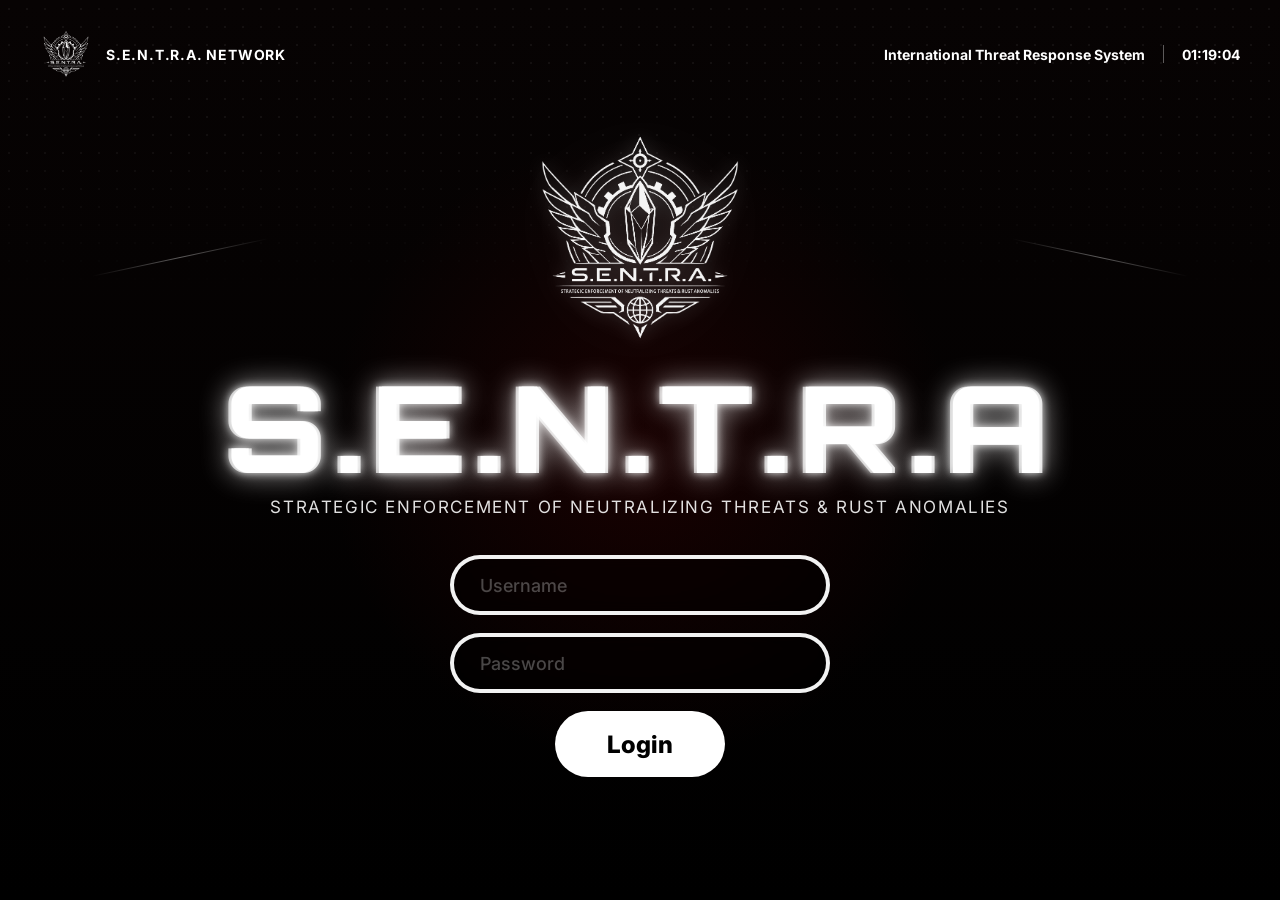
<file: index.htm>
<!DOCTYPE html>
<html lang="en">

<head>
  <meta charset="UTF-8" />
  <meta
    name="viewport"
    content="width=device-width, initial-scale=1.0"
  />

  <title>S.E.N.T.R.A</title>

  <!-- Fonts -->
  <link rel="preconnect" href="https://fonts.googleapis.com">
  <link
    href="https://fonts.googleapis.com/css2?family=Inter:wght@300;400;500;600;700;800&family=Orbitron:wght@400;500;700;800&display=swap"
    rel="stylesheet"
  >
  <link rel="preconnect" href="https://fonts.googleapis.com">
  <link rel="preconnect" href="https://fonts.gstatic.com" crossorigin>

  <link href="https://fonts.googleapis.com/css2?family=Orbitron:wght@400;700;800&display=swap" rel="stylesheet">

  <!-- CSS -->
  <link
    rel="stylesheet"
    href="style.css"
  />
</head>

<body>

  <!-- Background -->
  <div class="background"></div>

  <!-- Binary Layer -->
  <div
    class="binary-layer"
    id="binaryLayer"
  ></div>

  <!-- Top Navigation -->
  <header class="topbar">

    <div class="top-left">

      <img
        src="assets/main-logo.png"
        alt="Logo"
        class="top-logo"
      />

      <span class="network-text">
        S.E.N.T.R.A. NETWORK
      </span>

    </div>

    <div class="top-right">

      <span>
        International Threat Response System
      </span>

      <div class="divider"></div>

      <span id="utcClock">
        UTC 00:00:00
      </span>

    </div>

  </header>

  <!-- Main Content -->
  <main class="container">

    <div class="content">

      <!-- Side Decorations -->
      <div class="side-accent left"></div>
      <div class="side-accent right"></div>

      <!-- Center Logo -->
      <img
        src="assets/main-logo.png"
        alt="Main Logo"
        class="main-logo"
      />

      <!-- Title -->
     <h1 class="welcome-title">
        S.E.N.T.R.A
      </h1>

      <!-- Subtitle -->
      <p class="subtitle">
        STRATEGIC ENFORCEMENT OF NEUTRALIZING THREATS & RUST ANOMALIES
      </p>

      <!-- Login -->
      <section class="login-section">

         <div class="input-group">
  <input
    type="text"
    id="username"
    placeholder="Username"
  />

</div>

<div class="input-group">
  <input
    type="password"
    id="password"
    placeholder="Password"
  />

</div>

        <a
          href="#"
          class="login-button"
          id="loginBtn"
        >
          Login
        </a>

      </section>

    </div>

  </main>

  <!-- JS -->
  <script src="script.js"></script>

</body>

</html>
</file>
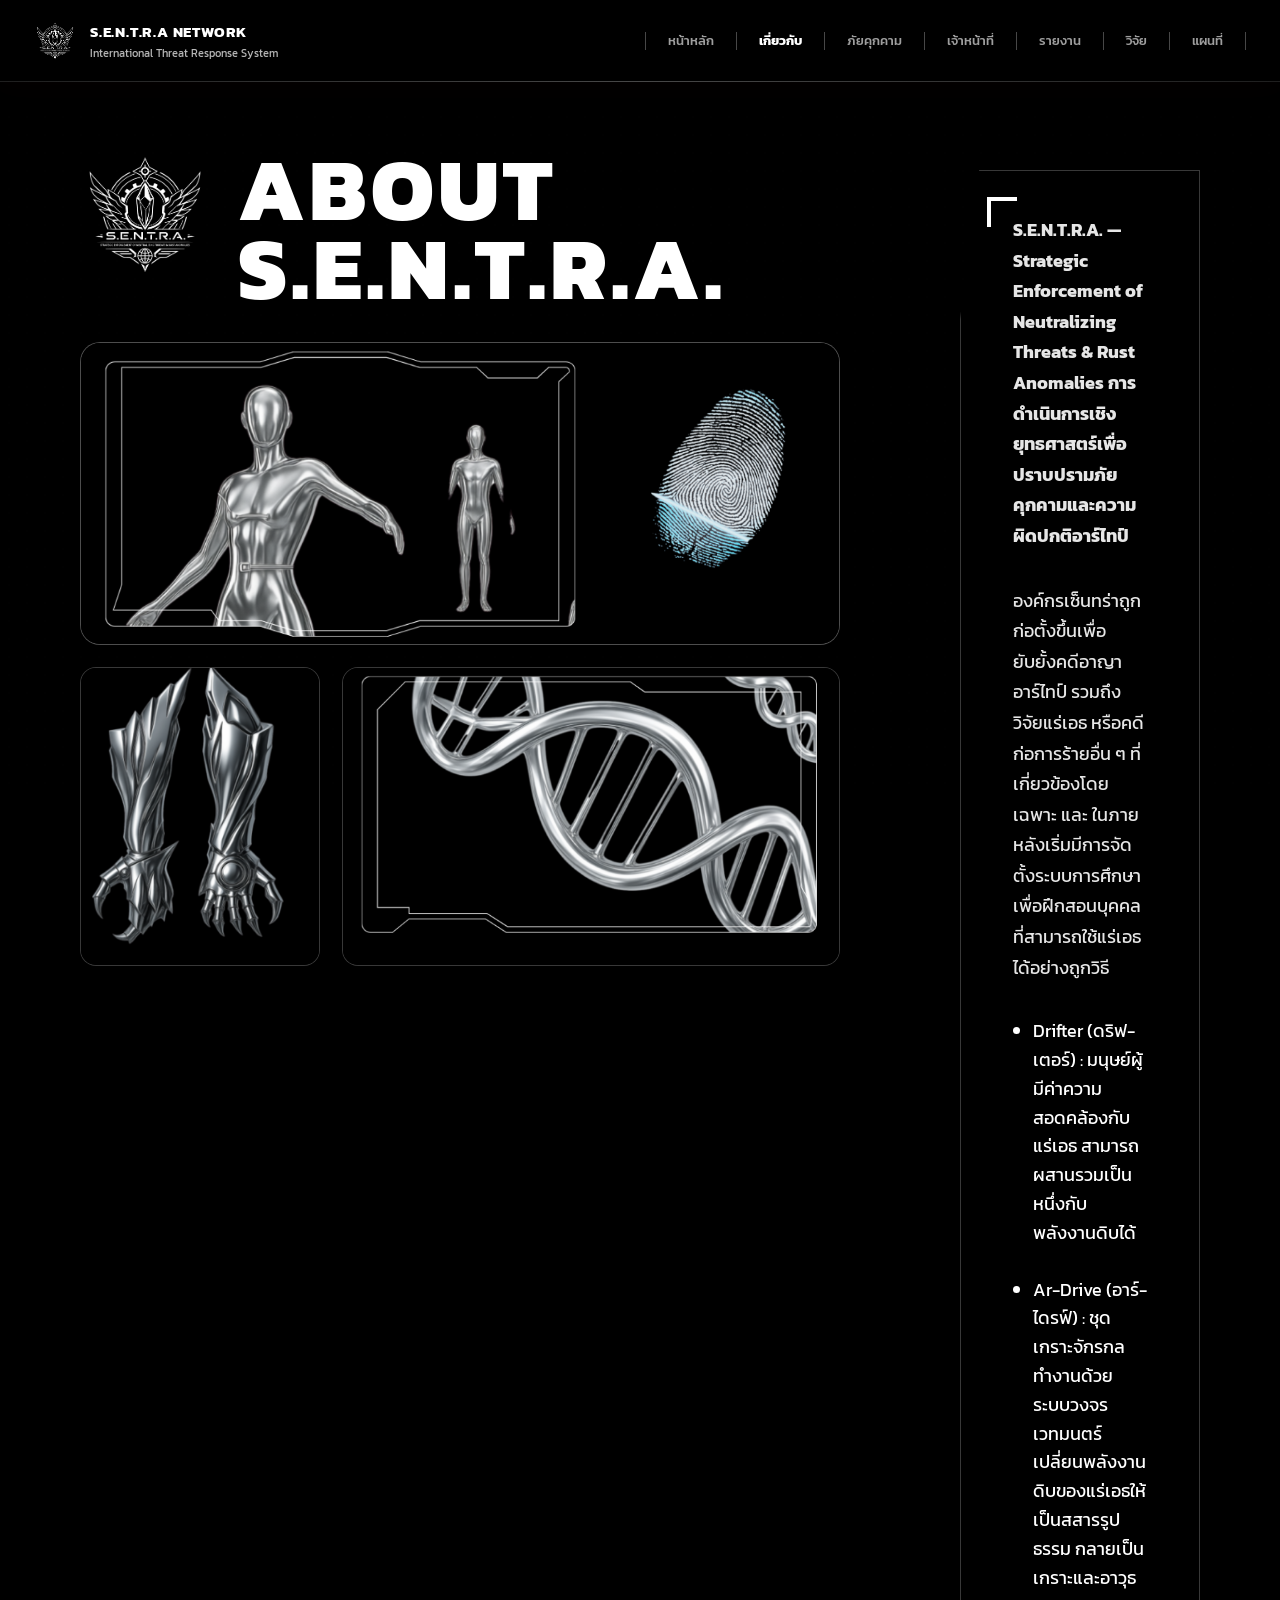
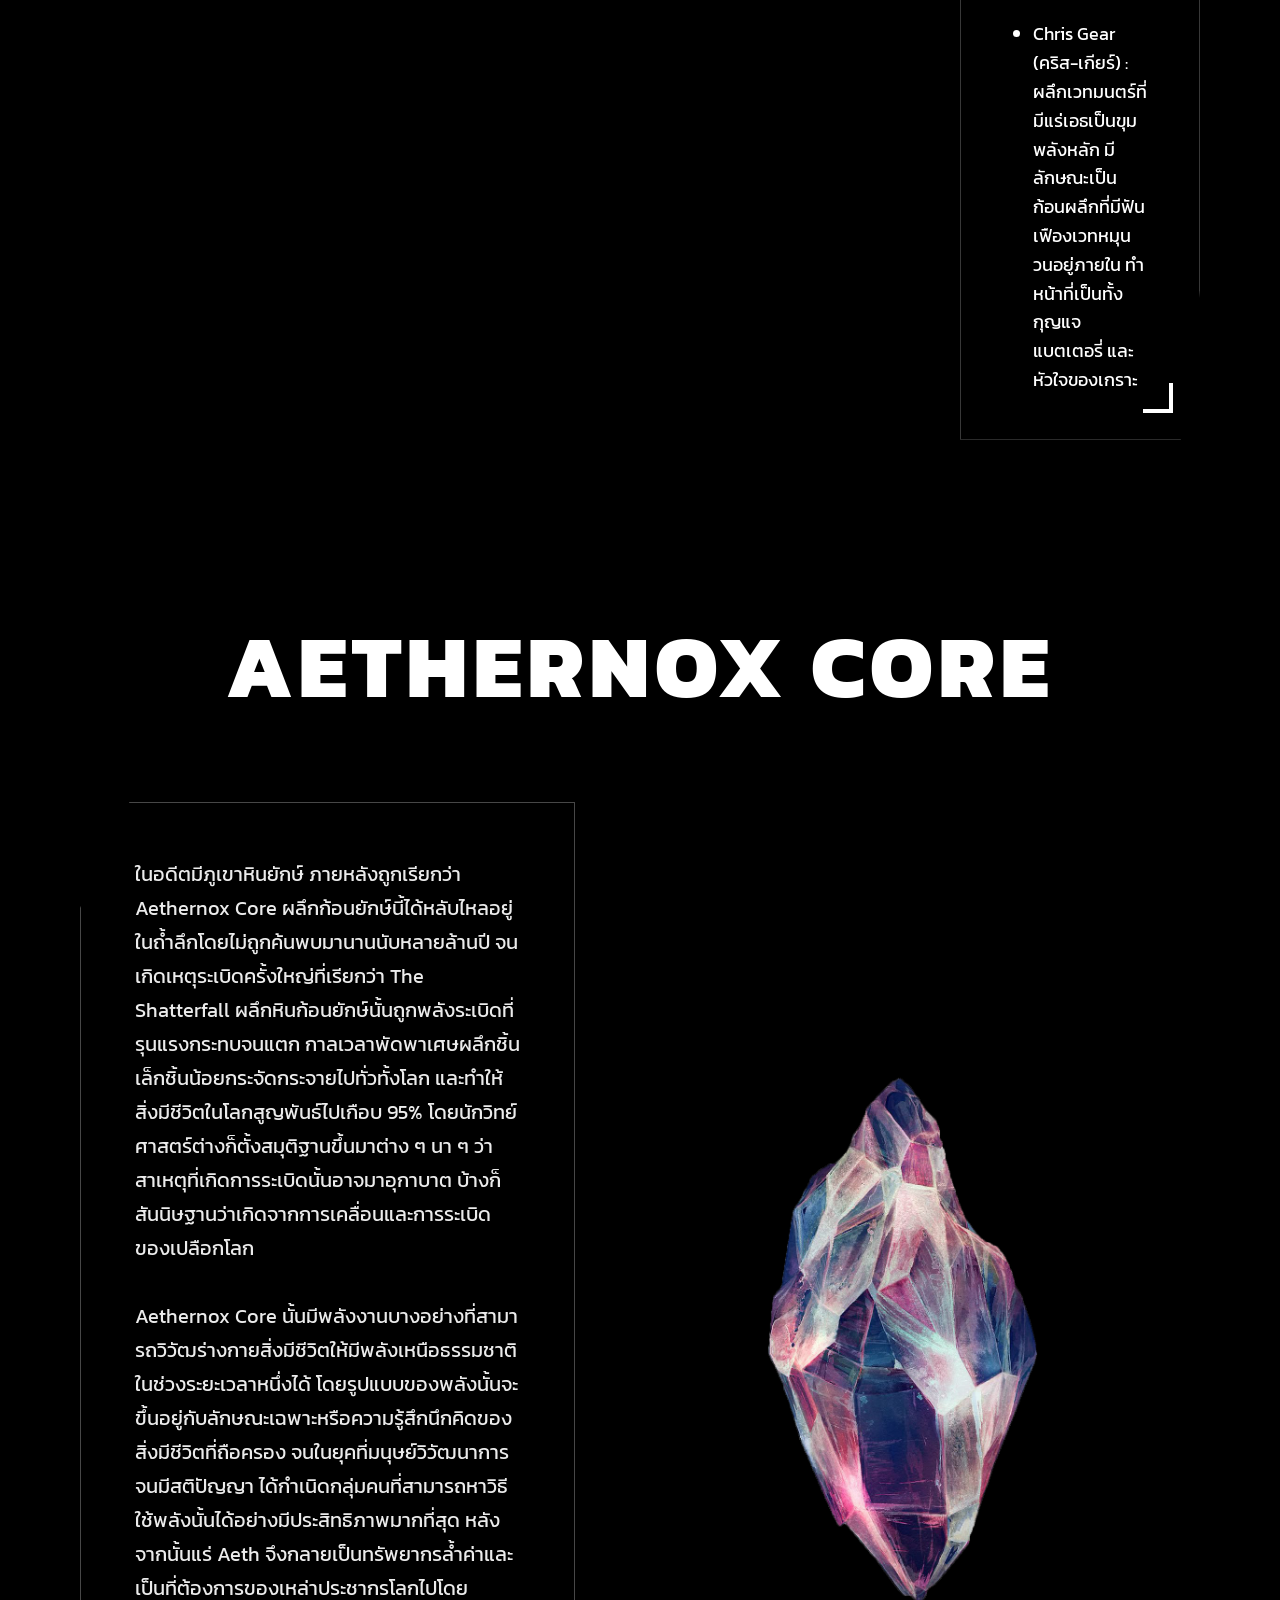
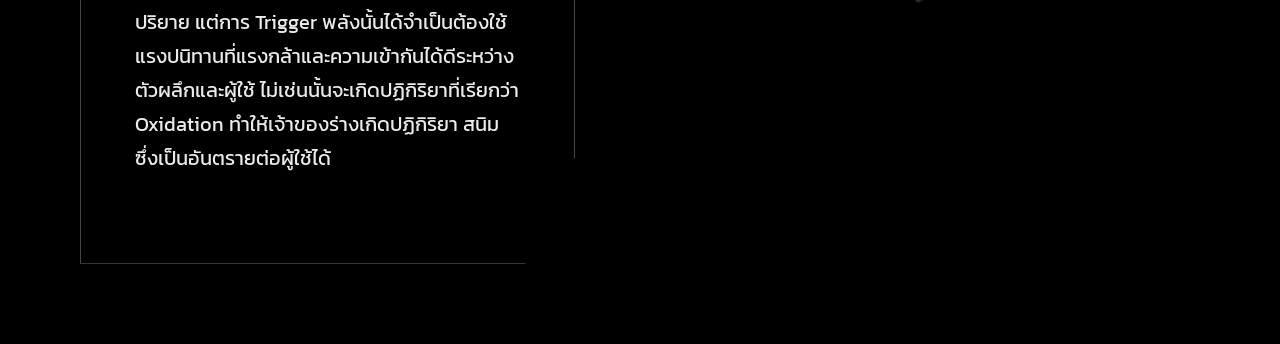
<file: pages/about.html>
<!DOCTYPE html>
<html lang="th">
<head>
  <meta charset="UTF-8" />
  <meta
    name="viewport"
    content="width=device-width, initial-scale=1.0"
  />

  <title>ABOUT S.E.N.T.R.A</title>

  <!-- FONT -->
  <link rel="preconnect" href="https://fonts.googleapis.com">
  <link rel="preconnect" href="https://fonts.gstatic.com" crossorigin>

  <link href="https://fonts.googleapis.com/css2?family=Orbitron:wght@400;500;700;800&family=Kanit:wght@100;200;300;400;500;600;700;800;900&display=swap" rel="stylesheet">



    <!-- CSS -->
  <link
    rel="stylesheet"
    href="css/about.css"
  />
</head>

<body>

  <!-- TOPBAR -->

  <header class="topbar">

    <div class="top-left">

      <img
        src="../assets/main-logo.png"
        alt=""
        class="top-logo"
      />

      <div class="top-info">

        <h1 class="network-title">
          S.E.N.T.R.A NETWORK
        </h1>

        <p class="network-subtitle">
          International Threat Response System
        </p>

      </div>

    </div>

    <nav class="top-nav">

      <div class="nav-group">

        <span class="nav-divider"></span>

        <a href="main.html" class="nav-link">
          หน้าหลัก
        </a>

        <span class="nav-divider"></span>

        <a href="about.html" class="nav-link active">
          เกี่ยวกับ
        </a>

        <span class="nav-divider"></span>

        <a href="threats.html" class="nav-link">
          ภัยคุกคาม
        </a>

        <span class="nav-divider"></span>

        <a href="#" class="nav-link">
          เจ้าหน้าที่
        </a>

        <span class="nav-divider"></span>

        <a href="#" class="nav-link">
          รายงาน
        </a>

        <span class="nav-divider"></span>

        <a href="research.html" class="nav-link">
          วิจัย
        </a>

        <span class="nav-divider"></span>

        <a href="map.html" class="nav-link">
          แผนที่
        </a>

        <span class="nav-divider"></span>

      </div>

    </nav>

  </header>

  <!-- MOBILE MENU BUTTON -->

<button
  class="mobile-menu-btn"
  id="mobileMenuBtn"
>
  ☰
</button>

<!-- MOBILE SIDEBAR -->

<div
  class="mobile-sidebar"
  id="mobileSidebar"
>

  <div class="mobile-sidebar-header">

    <img
      src="../assets/main-logo.png"
      class="mobile-sidebar-logo"
      alt=""
    />

    <div>

      <h2 class="mobile-sidebar-title">
        S.E.N.T.R.A
      </h2>

      <p class="mobile-sidebar-subtitle">
        NETWORK SYSTEM
      </p>

    </div>

  </div>

  <nav class="mobile-nav">

    <a href="main.html">หน้าหลัก</a>
    <a href="about.html">เกี่ยวกับ</a>
    <a href="threats.html">ภัยคุกคาม</a>
    <a href="#">เจ้าหน้าที่</a>
    <a href="#">รายงาน</a>
    <a href="research.html">วิจัย</a>
    <a href="map.html">แผนที่</a>
    <a href="../index.html">
        Logout
      </a>

  </nav>

</div>

<!-- OVERLAY -->

<div
  class="mobile-overlay"
  id="mobileOverlay"
></div>

  <!-- SECTION 1 -->

  <section>

    <div class="about-layout">

      <!-- LEFT -->

      <div class="about-left">

        <div class="hero-top">

          <img
            src="../assets/main-logo.png"
            class="hero-logo"
            alt=""
          />

          <h1 class="hero-title">
            ABOUT <br>
            S.E.N.T.R.A.
          </h1>

        </div>

        <!-- MAIN -->

        <div class="frame-box">

          <img
            src="../assets/5.png"
            class="frame-image"
            alt=""
          />

        </div>

       

        <!-- BOTTOM -->

        <div class="about-stack">

          <!-- ARMOR -->

          <div class="small-frame">

            <img
              src="../assets/3.png"
              alt=""
            />

          </div>

          <!-- DNA -->

          <div class="small-frame">

            <img
              src="../assets/4.png"
              alt=""
            />

          </div>

        </div>

      </div>

      <!-- RIGHT -->

      <div class="info-panel">

        <h2 class="info-text">
          S.E.N.T.R.A. — Strategic Enforcement of Neutralizing Threats & Rust Anomalies การดำเนินการเชิงยุทธศาสตร์เพื่อปราบปรามภัยคุกคามและความผิดปกติอาร์ไทป์
        </h2>

        <p class="info-text">
           องค์กร​เซ็นทร่าถูกก่อตั้งขึ้นเพื่อยับยั้งคดีอาญาอาร์ไทป์ รวมถึงวิจัยแร่เอธ หรือคดีก่อการร้ายอื่น ๆ ที่เกี่ยวข้องโดยเฉพาะ และ ในภายหลังเริ่มมีการจัดตั้งระบบการศึกษา​เพื่อฝึกสอนบุคคลที่สามารถใช้แร่เอธได้อย่างถูกวิธี


        </p>

        
        <ul class="info-list">

          <li>
            Drifter (ดริฟ-เตอร์) : มนุษย์ผู้มีค่าความสอดคล้องกับแร่เอธ สามารถผสานรวมเป็นหนึ่งกับพลังงานดิบได้
          </li>

          <li>
            Ar-Drive (อาร์-ไดรฟ์) : ชุดเกราะจักรกล ทำงานด้วยระบบวงจรเวทมนตร์ เปลี่ยนพลังงานดิบของแร่เอธให้เป็นสสารรูปธรรม กลายเป็นเกราะและอาวุธ
          </li>

          <li>
            Chris Gear (คริส-เกียร์) : ผลึกเวทมนตร์ที่มีแร่เอธเป็นขุมพลังหลัก มีลักษณะเป็นก้อนผลึกที่มีฟันเฟืองเวทหมุนวนอยู่ภายใน ทำหน้าที่เป็นทั้งกุญแจ​ แบตเตอรี่ และหัวใจของเกราะ
          </li>

        </ul>

      </div>

    </div>

  </section>

  <!-- SECTION 2 -->

  <section class="core-section">

    <h1 class="core-title">
      AETHERNOX CORE
    </h1>

    <div class="core-layout">

      <!-- LEFT -->

      <div class="core-panel">

        <p class="core-text">
          ในอดีตมีภูเขาหินยักษ์ ภายหลังถูกเรียกว่า Aethernox Core 
          ผลึกก้อนยักษ์นี้ได้หลับไหลอยู่ในถ้ำลึกโดยไม่ถูกค้นพบมานานนับหลายล้านปี 
          จนเกิดเหตุระเบิดครั้งใหญ่ที่เรียกว่า The Shatterfall ผลึกหินก้อนยักษ์นั้นถูกพลังระเบิดที่รุนแรงกระทบจนแตก 
          กาลเวลาพัดพาเศษผลึกชิ้นเล็กชิ้นน้อยกระจัดกระจายไปทั่วทั้งโลก และทำให้สิ่งมีชีวิตในโลกสูญพันธ์ไปเกือบ 95% 
          โดยนักวิทย์ศาสตร์ต่างก็ตั้งสมุติฐานขึ้นมาต่าง ๆ นา ๆ ว่าสาเหตุที่เกิดการระเบิดนั้นอาจมาอุกาบาต 
          บ้างก็สันนิษฐานว่าเกิดจากการเคลื่อนและการระเบิดของเปลือกโลก
        </p>

        <p class="core-text">
      Aethernox Core นั้นมีพลังงานบางอย่างที่สามารถวิวัฒร่างกายสิ่งมีชีวิตให้มีพลังเหนือธรรมชาติในช่วงระยะเวลาหนึ่งได้ โดยรูปแบบของพลังนั้นจะขึ้นอยู่กับลักษณะเฉพาะหรือความรู้สึกนึกคิดของสิ่งมีชีวิตที่ถือครอง จนในยุคที่มนุษย์​วิวัฒนาการจนมีสติปัญญา ได้กำเนิดกลุ่มคนที่สามารถหาวิธีใช้พลังนั้นได้อย่างมีประสิทธิภาพ​มากที่สุด หลังจากนั้นแร่ Aeth จึงกลายเป็นทรัพยากร​ล้ำค่าและเป็นที่ต้องการของเหล่าประชากรโลกไปโดยปริยาย​​ แต่การ Trigger พลังนั้นได้จำเป็นต้องใช้แรงปนิทานที่แรงกล้าและความเข้ากันได้ดีระหว่างตัวผลึกและผู้ใช้ ไม่เช่นนั้นจะเกิดปฏิกิริยาที่เรียกว่า Oxidation ทำให้เจ้าของร่างเกิดปฏิกิริยา สนิม ซึ่งเป็นอันตรายต่อผู้ใช้ได้
        </p>

       

      </div>

      <!-- RIGHT -->

      <div>

        <img
          src="../assets/6.png"
          class="core-image"
          alt=""
        />

      </div>

    </div>

  </section>
  
  <script src="../script.js"></script>
</body>
</html>
</file>
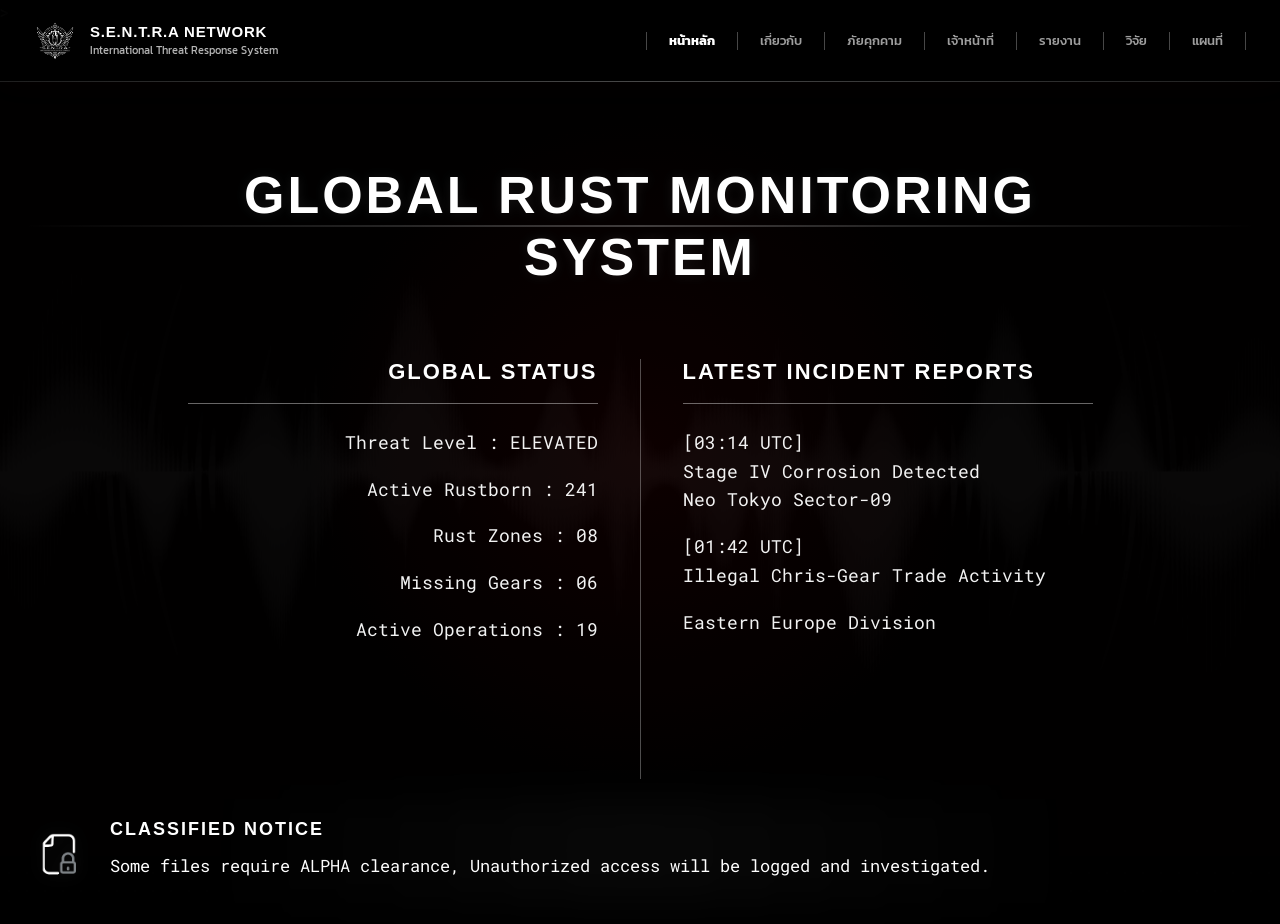
<file: pages/main.html>
<!-- pages/main.html -->

<!DOCTYPE html>
<html lang="en">

<head>

  <meta charset="UTF-8" />

  <meta
    name="viewport"
    content="width=device-width, initial-scale=1.0"
  />

  <title>S.E.N.T.R.A MAIN</title>

  <!-- FONT -->


<link rel="preconnect" href="https://fonts.googleapis.com">
<link rel="preconnect" href="https://fonts.gstatic.com" crossorigin>
<link href="https://fonts.googleapis.com/css2?family=Kanit:ital,wght@0,100;0,200;0,300;0,400;0,500;0,600;0,700;0,800;0,900;1,100;1,200;1,300;1,400;1,500;1,600;1,700;1,800;1,900&family=Roboto+Mono:ital,wght@0,100..700;1,100..700&display=swap" rel="stylesheet">
  >

   <!-- CSS -->   
     <link
    rel="stylesheet"
    href="css/main.css"
  />
</head>
<body>

  <!-- BG -->

  <div class="background"></div>

  <img
    src="../assets/wave.png"
    class="wave-bg"
    alt=""
  />

  <!-- TOPBAR -->

  <header class="topbar">

    <div class="top-left">

      <img
        src="../assets/main-logo.png"
        class="top-logo"
        alt=""
      />

      <div class="top-info">

        <h1 class="network-title">
          S.E.N.T.R.A NETWORK
        </h1>

        <p class="network-subtitle">
          International Threat Response System
        </p>

      </div>

    </div>

    <!-- NAV -->

    <nav class="top-nav">

      <div class="nav-group">

        <span class="nav-divider"></span>

        <a href="main.html" class="nav-link active">
          หน้าหลัก
        </a>

        <span class="nav-divider"></span>

        <a href="about.html" class="nav-link">
          เกี่ยวกับ
        </a>

        <span class="nav-divider"></span>

        <a href="threats.html" class="nav-link">
          ภัยคุกคาม
        </a>

        <span class="nav-divider"></span>

        <a href="#" class="nav-link">
          เจ้าหน้าที่
        </a>

        <span class="nav-divider"></span>

        <a href="#" class="nav-link">
          รายงาน
        </a>

        <span class="nav-divider"></span>

        <a href="research.html" class="nav-link">
          วิจัย
        </a>

        <span class="nav-divider"></span>

        <a href="map.html" class="nav-link">
          แผนที่
        </a>

        <span class="nav-divider"></span>

      </div>

    </nav>

  </header>

  <!-- MOBILE -->

  <button
    class="mobile-menu-btn"
    id="mobileMenuBtn"
  >
    ☰
  </button>

  <div
    class="mobile-sidebar"
    id="mobileSidebar"
  >

    <div class="mobile-sidebar-header">

      <img
        src="../assets/main-logo.png"
        class="mobile-sidebar-logo"
        alt=""
      />

      <div>

        <h2 class="mobile-sidebar-title">
          S.E.N.T.R.A
        </h2>

        <p class="mobile-sidebar-sub">
          NETWORK SYSTEM
        </p>

      </div>

    </div>

    <nav class="mobile-nav">

      <a href="main.html">หน้าหลัก</a>

      <a href="about.html">เกี่ยวกับ</a>

      <a href="threats.html">ภัยคุกคาม</a>

      <a href="#">เจ้าหน้าที่</a>

      <a href="#">รายงาน</a>

      <a href="research.html">วิจัย</a>

      <a href="map.html">แผนที่</a>

      <a href="../index.html">
        Logout
      </a>

    </nav>

  </div>

  <div
    class="mobile-overlay"
    id="mobileOverlay"
  ></div>

  <!-- MAIN -->

  <section class="main-section">

    <div class="main-content">

      <h1 class="hero-title">
        GLOBAL RUST MONITORING <br>
        SYSTEM
      </h1>

      <!-- DASHBOARD -->

      <div class="dashboard">

        <!-- LEFT -->
<div class="left-panel">
        <div>

          <h2 class="panel-title">
            GLOBAL STATUS
          </h2>

          <div class="panel-line"></div>

          <div class="panel-content">

            <p>
              Threat Level : ELEVATED
            </p>

            <p>
              Active Rustborn : 241
            </p>

            <p>
              Rust Zones : 08
            </p>

            <p>
              Missing Gears : 06
            </p>

            <p>
              Active Operations : 19
            </p>

          </div>
</div>
        </div>

        <!-- CENTER -->

        <div class="divider-line"></div>

        <!-- RIGHT -->
<div class="right-panel">
        <div>

          <h2 class="panel-title">
            LATEST INCIDENT REPORTS
          </h2>

          <div class="panel-line"></div>

          <div class="panel-content">

            <p>
              [03:14 UTC] <br>
              Stage IV Corrosion Detected <br>
              Neo Tokyo Sector-09
            </p>

            <p>
              [01:42 UTC] <br>
              Illegal Chris-Gear Trade Activity
            </p>

            <p>
              Eastern Europe Division
            </p>

          </div>

        </div>

      </div>
</div>
      <!-- NOTICE -->

      <div class="notice-box">

        <img
            src="../assets/lock-icon.png"
            class="notice-icon"
            alt=""
          />

        <div>

          <h2 class="notice-title">
            CLASSIFIED NOTICE
          </h2>

          <p class="notice-text">

            Some files require ALPHA clearance,
            Unauthorized access will be logged
            and investigated.

          </p>

        </div>

      </div>

    </div>

  </section>

  
<script src="../script.js"></script>

</body>
</html>
</file>
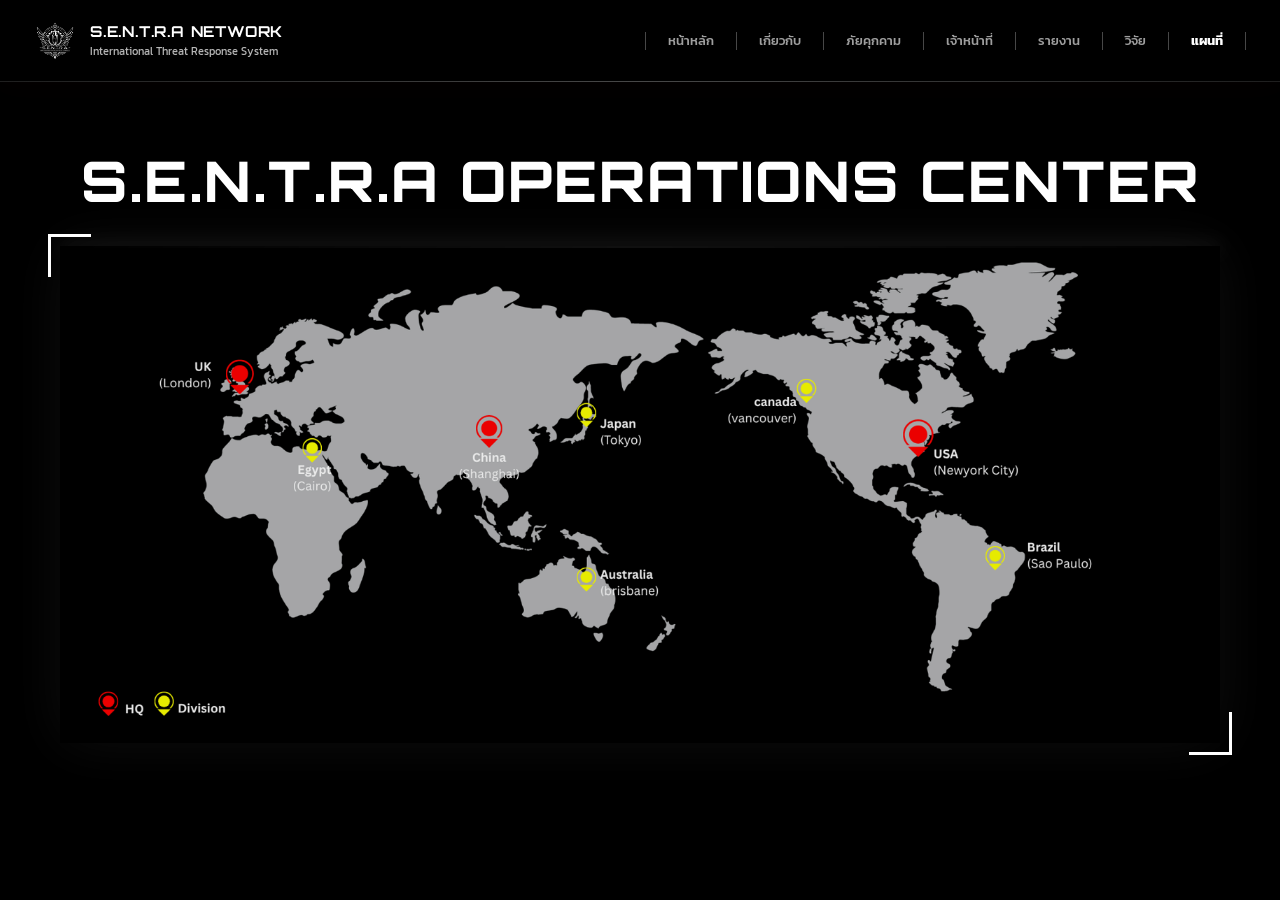
<file: pages/map.html>
<!DOCTYPE html>
<html lang="th">
<head>
  <meta charset="UTF-8" />

  <meta
    name="viewport"
    content="width=device-width, initial-scale=1.0"
  />

  <title>S.E.N.T.R.A MAP</title>

  <!-- FONT -->
  <link rel="preconnect" href="https://fonts.googleapis.com">
  <link rel="preconnect" href="https://fonts.gstatic.com" crossorigin>

  <link href="https://fonts.googleapis.com/css2?family=Orbitron:wght@400;500;700;800&family=Kanit:wght@300;400;500;600;700;800&display=swap" rel="stylesheet">

    <!-- CSS -->
  <link
    rel="stylesheet"
    href="css/map.css"
  />
</head>

<body>

  <!-- TOPBAR -->

  <header class="topbar">

    <div class="top-left">

      <img
        src="../assets/main-logo.png"
        alt=""
        class="top-logo"
      />

      <div class="top-info">

        <h1 class="network-title">
          S.E.N.T.R.A NETWORK
        </h1>

        <p class="network-subtitle">
          International Threat Response System
        </p>

      </div>

    </div>

    <nav class="top-nav">

      <div class="nav-group">

        <span class="nav-divider"></span>

        <a href="main.html" class="nav-link">
          หน้าหลัก
        </a>

        <span class="nav-divider"></span>

        <a href="about.html" class="nav-link">
          เกี่ยวกับ
        </a>

        <span class="nav-divider"></span>

        <a href="threats.html" class="nav-link">
          ภัยคุกคาม
        </a>

        <span class="nav-divider"></span>

        <a href="#" class="nav-link">
          เจ้าหน้าที่
        </a>

        <span class="nav-divider"></span>

        <a href="#" class="nav-link">
          รายงาน
        </a>

        <span class="nav-divider"></span>

        <a href="research.html" class="nav-link">
          วิจัย
        </a>

        <span class="nav-divider"></span>

        <a href="map.html" class="nav-link active">
          แผนที่
        </a>

        <span class="nav-divider"></span>

      </div>

    </nav>

  </header>

  <!-- MOBILE MENU BUTTON -->

<button
  class="mobile-menu-btn"
  id="mobileMenuBtn"
>
  ☰
</button>

<!-- MOBILE SIDEBAR -->

<div
  class="mobile-sidebar"
  id="mobileSidebar"
>

  <div class="mobile-sidebar-header">

    <img
      src="../assets/main-logo.png"
      class="mobile-sidebar-logo"
      alt=""
    />

    <div>

      <h2 class="mobile-sidebar-title">
        S.E.N.T.R.A
      </h2>

      <p class="mobile-sidebar-subtitle">
        NETWORK SYSTEM
      </p>

    </div>

  </div>

  <nav class="mobile-nav">

    <a href="main.html">หน้าหลัก</a>
    <a href="about.html">เกี่ยวกับ</a>
    <a href="threats.html">ภัยคุกคาม</a>
    <a href="#">เจ้าหน้าที่</a>
    <a href="#">รายงาน</a>
    <a href="research.html">วิจัย</a>
    <a href="map.html">แผนที่</a>
    <a href="../index.html">
        Logout
      </a>

  </nav>

</div>

<!-- OVERLAY -->

<div
  class="mobile-overlay"
  id="mobileOverlay"
></div>

  <!-- MAIN -->

  <section class="map-section">

    <!-- TITLE -->

    <h1 class="map-title">
      S.E.N.T.R.A OPERATIONS CENTER
    </h1>

    <!-- MAP -->

    <div class="map-wrap">

      <div class="scan-line"></div>

      <img
        src="../assets/map.png"
        alt=""
        class="world-map"
      />

    </div>

  </section>
  <script src="../script.js"></script>

</body>
</html>
</file>
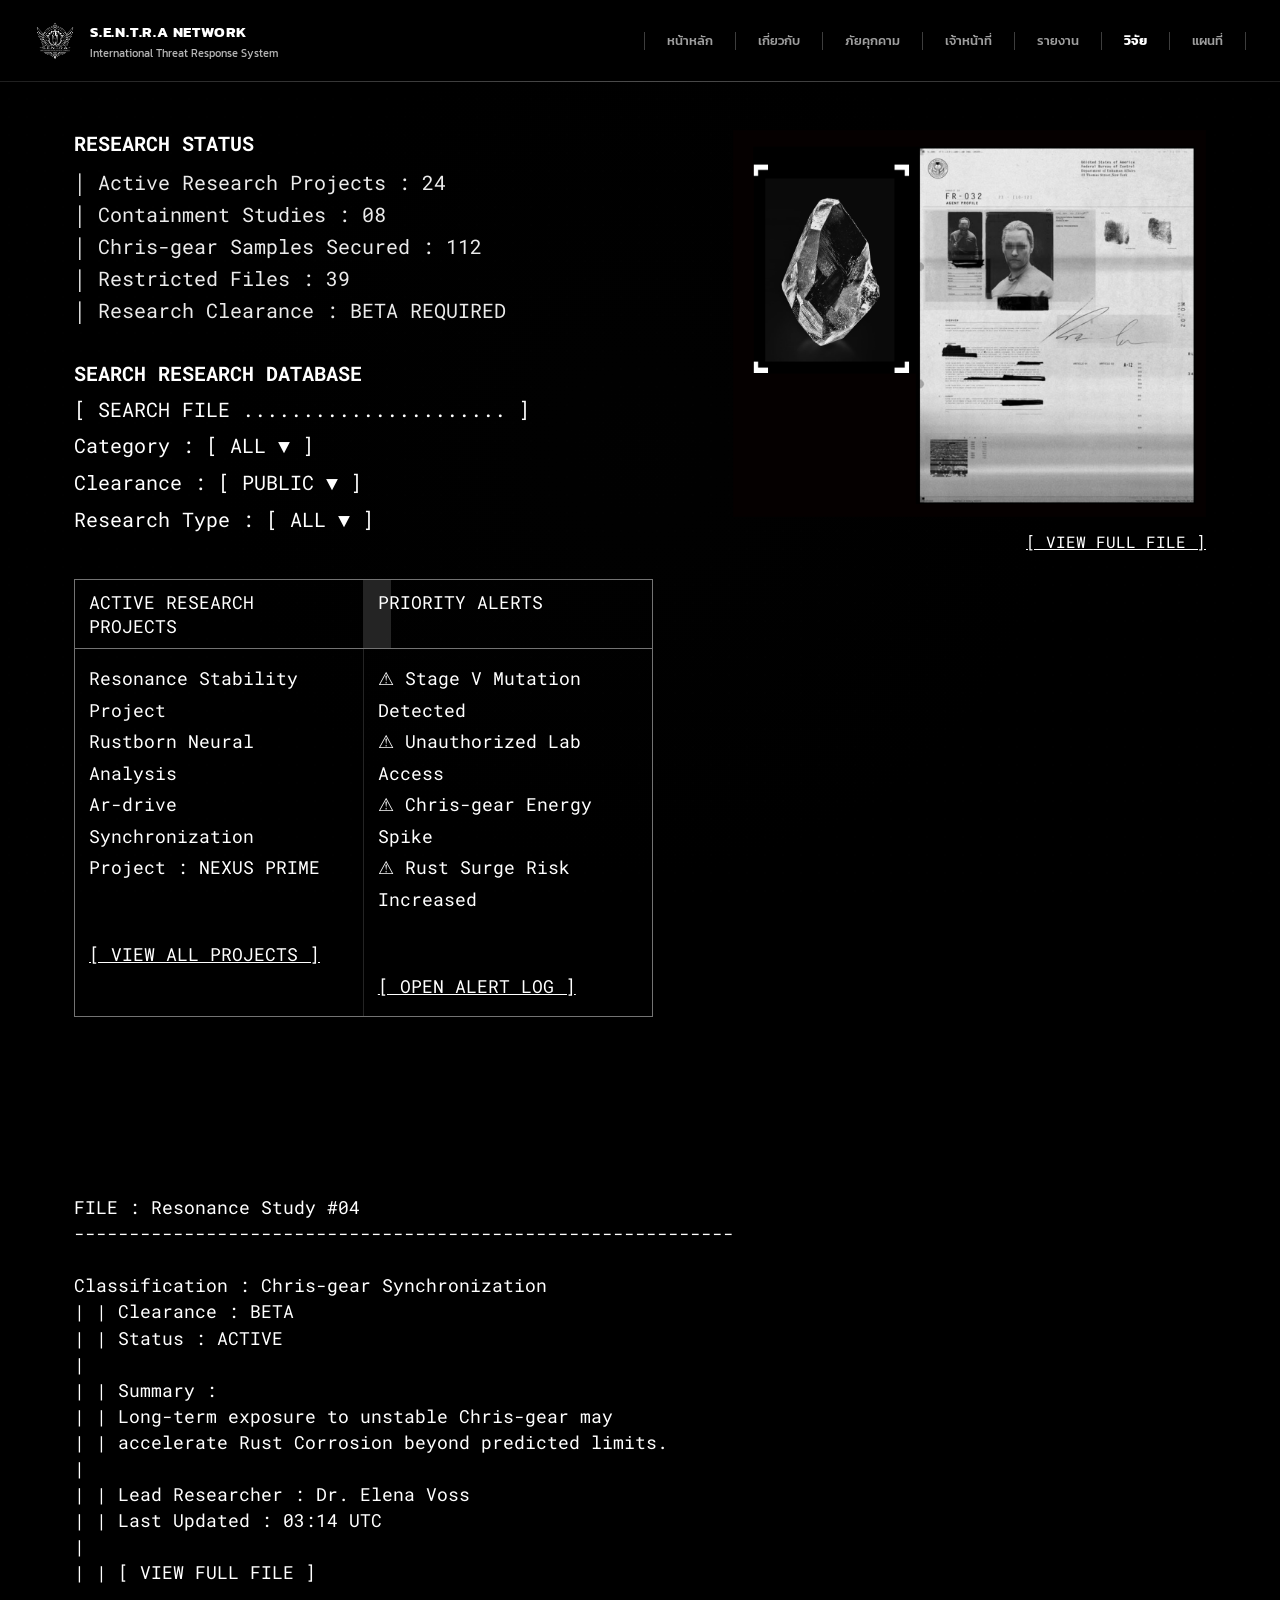
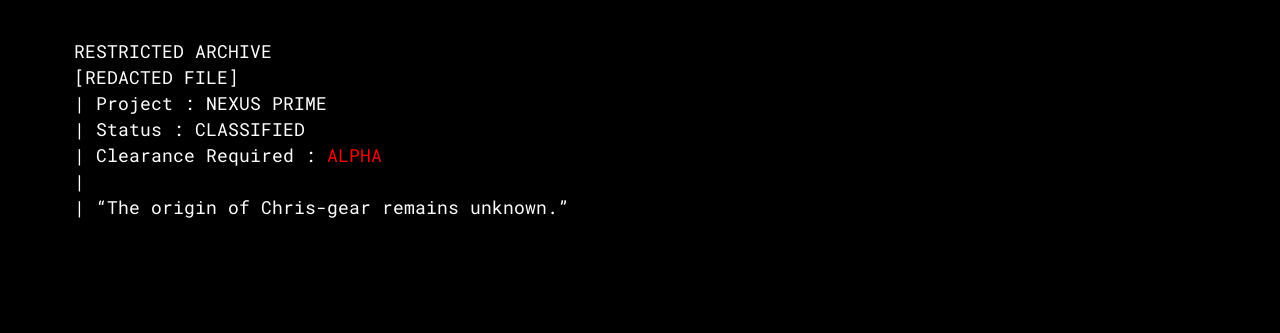
<file: pages/research.html>
<!DOCTYPE html>
<html lang="en">
<head>
  <meta charset="UTF-8" />

  <meta
    name="viewport"
    content="width=device-width, initial-scale=1.0"
  />

  <title>S.E.N.T.R.A Research</title>

  <!-- FONT -->
  <link rel="preconnect" href="https://fonts.googleapis.com">
<link rel="preconnect" href="https://fonts.gstatic.com" crossorigin>
<link href="https://fonts.googleapis.com/css2?family=Kanit:ital,wght@0,100;0,200;0,300;0,400;0,500;0,600;0,700;0,800;0,900;1,100;1,200;1,300;1,400;1,500;1,600;1,700;1,800;1,900&family=Roboto+Mono:ital,wght@0,100..700;1,100..700&display=swap" rel="stylesheet">

    <!-- CSS -->    
     <link
    rel="stylesheet"
    href="css/research.css"
  />

</head>



<body>

  <!-- BG -->
  <div class="background"></div>

  <!-- TOPBAR -->
  <header class="topbar">

    <div class="top-left">

      <img
        src="../assets/main-logo.png"
        alt=""
        class="top-logo"
      >

      <div class="top-info">

        <span class="network-title">
          S.E.N.T.R.A NETWORK
        </span>

        <span class="network-subtitle">
          International Threat Response System
        </span>

      </div>

    </div>

    <nav class="top-nav">

      <div class="nav-divider"></div>

      <a href="main.html" class="nav-link">
        หน้าหลัก
      </a>

      <div class="nav-divider"></div>

      <a href="about.html" class="nav-link">
        เกี่ยวกับ
      </a>

      <div class="nav-divider"></div>

      <a href="threats.html" class="nav-link">
        ภัยคุกคาม
      </a>

      <div class="nav-divider"></div>

      <a href="#" class="nav-link">
        เจ้าหน้าที่
      </a>

      <div class="nav-divider"></div>

      <a href="#" class="nav-link">
        รายงาน
      </a>

      <div class="nav-divider"></div>

      <a href="research.html" class="nav-link active">
        วิจัย
      </a>

      <div class="nav-divider"></div>

      <a href="map.html" class="nav-link">
        แผนที่
      </a>

      <div class="nav-divider"></div>

    </nav>

  </header>

 <!-- MOBILE -->

  <button
    class="mobile-menu-btn"
    id="mobileMenuBtn"
  >
    ☰
  </button>

  <div
    class="mobile-sidebar"
    id="mobileSidebar"
  >

    <div class="mobile-sidebar-header">

      <img
        src="../assets/main-logo.png"
        class="mobile-sidebar-logo"
        alt=""
      />

      <div>

        <h2 class="mobile-sidebar-title">
          S.E.N.T.R.A
        </h2>

        <p class="mobile-sidebar-sub">
          NETWORK SYSTEM
        </p>

      </div>

    </div>

    <nav class="mobile-nav">

      <a href="main.html">หน้าหลัก</a>

      <a href="about.html">เกี่ยวกับ</a>

      <a href="threats.html">ภัยคุกคาม</a>

      <a href="#">เจ้าหน้าที่</a>

      <a href="#">รายงาน</a>

      <a href="research.html">วิจัย</a>

      <a href="map.html">แผนที่</a>

      <a href="../index.html">
        Logout
      </a>

    </nav>

  </div>

  <div
    class="mobile-overlay"
    id="mobileOverlay"
  ></div>

  <!-- MAIN -->
  <main class="research-page">

    <div class="research-grid">

      <!-- LEFT -->
      <div>

        <h2 class="search-line">
          RESEARCH STATUS
        </h2>

        <div class="status-box mono">

│ Active Research Projects : 24 <br>
│ Containment Studies : 08 <br>
│ Chris-gear Samples Secured : 112 <br>
│ Restricted Files : 39 <br>
│ Research Clearance : BETA REQUIRED

        </div>

        <div class="search-box">

          <h3 class="search-line">
            SEARCH RESEARCH DATABASE
          </h3>

          <div class="search-line">
            [ SEARCH FILE ...................... ]
          </div>

          <div class="search-line">
            Category : [ ALL ▼ ]
          </div>

          <div class="search-line">
            Clearance : [ PUBLIC ▼ ]
          </div>

          <div class="search-line">
            Research Type : [ ALL ▼ ]
          </div>

        </div>

        <!-- TABLE -->

        <div class="research-table">

          <div class="table-header">

            <div>
              ACTIVE RESEARCH PROJECTS
            </div>

            <div class="table-divider"></div>

            <div>
              PRIORITY ALERTS
            </div>

          </div>

          <div class="table-body">

            <div class="table-column">

              Resonance Stability Project
              <br>

              Rustborn Neural Analysis
              <br>

              Ar-drive Synchronization
              <br>

              Project : NEXUS PRIME

              <br><br>

              <a href="#" class="table-link">
                [ VIEW ALL PROJECTS ]
              </a>

            </div>

            <div class="table-divider"></div>

            <div class="table-column">

              ⚠ Stage V Mutation Detected
              <br>

              ⚠ Unauthorized Lab Access
              <br>

              ⚠ Chris-gear Energy Spike
              <br>

              ⚠ Rust Surge Risk Increased

              <br><br>

              <a href="#" class="table-link">
                [ OPEN ALERT LOG ]
              </a>

            </div>

          </div>

        </div>

      </div>

     

        <div>

          <div class="document-box">

            <img src="../assets/file.png" alt="">

          </div>

          <a href="#" class="view-link">
            [ VIEW FULL FILE ]
          </a>

        </div>

      </div>

    </div>

    <!-- FILE -->
    <section class="file-section">

      <div class="file-content">
FILE : Resonance Study #04
------------------------------------------------------------

  Classification : Chris-gear Synchronization
  | | Clearance : BETA
  | | Status : ACTIVE
  |
  | | Summary :
  | | Long-term exposure to unstable Chris-gear may
  | | accelerate Rust Corrosion beyond predicted limits.
  |
  | | Lead Researcher : Dr. Elena Voss
  | | Last Updated : 03:14 UTC
  |
  | | [ VIEW FULL FILE ]


RESTRICTED ARCHIVE
[REDACTED FILE]
| Project : NEXUS PRIME
| Status : CLASSIFIED
| Clearance Required : <span class="red">ALPHA</span>
|
| “The origin of Chris-gear remains unknown.”

      </div>

    </section>

  </main>

<script src="../script.js"></script>

</body>
</html>
</file>
<file: style.css>
@font-face{
  font-family:'Abnes';
  src:url('./fonts/abnes.otf') format('opentype');
}

*{
  margin:0;
  padding:0;
  box-sizing:border-box;
}


:root{
  --white:#ffffff;
  --bg:#020202;
  --soft-white:rgba(255,255,255,.75);
  --border:rgba(255,255,255,.9);
}

body{
  width:100%;
  height:100vh;
  overflow:hidden;
  background:var(--bg);
  color:var(--white);
  font-family:'Inter',sans-serif;
  position:relative;
}

/* ========================= */
/* BACKGROUND */
/* ========================= */

.background{
  position:absolute;
  inset:0;

  background:
    radial-gradient(circle at center, rgba(120,0,0,.18) 0%, transparent 40%),
    linear-gradient(to bottom, #070303 0%, #000000 100%);
}

.background::before{
  content:"";

  position:absolute;
  top:0;
  left:0;

  width:100%;
  height:300px;

  background-image:
    radial-gradient(rgba(255,255,255,.18) 1px, transparent 1px);

  background-size:18px 18px;

  opacity:.3;

  mask-image:
    linear-gradient(to bottom, black 40%, transparent 100%);
}

/* ========================= */
/* BINARY */
/* ========================= */

.binary-layer{
  position:absolute;
  inset:0;
  overflow:hidden;
  pointer-events:none;
}

.binary{
  position:absolute;

  bottom:-100px;

  color:rgba(255,255,255,.18);

  font-size:14px;
  letter-spacing:4px;

  animation:floatUp linear infinite;
}

@keyframes floatUp{

  from{
    transform:translateY(0);
    opacity:0;
  }

  15%{
    opacity:.3;
  }

  to{
    transform:translateY(-120vh);
    opacity:0;
  }
}

/* ========================= */
/* TOPBAR */
/* ========================= */

.topbar{
  position:absolute;
  top:28px;
  left:40px;
  right:40px;

  display:flex;
  justify-content:space-between;
  align-items:center;

  z-index:100;
}

.top-left{
  display:flex;
  align-items:center;
  gap:14px;
}

.top-right{
  display:flex;
  align-items:center;
  gap:18px;

  font-size:14px;
  font-weight:700;
}

.network-text{
  font-size:14px;
  font-weight:700;
  letter-spacing:.8px;
}

.divider{
  width:1px;
  height:18px;
  background:rgba(255,255,255,.35);
}

.top-logo{
  width:52px;
  height:52px;
  object-fit:contain;
}

/* ========================= */
/* MAIN */
/* ========================= */

.container{
  width:100%;
  height:100vh;

  display:flex;
  align-items:center;
  justify-content:center;

  position:relative;
  z-index:5;
}

.content{
  position:relative;
  width:100%;
  max-width:1100px;

  text-align:center;
}

/* ========================= */
/* SIDE ACCENTS */
/* ========================= */

.side-accent{
  position:absolute;
  top:48%;

  width:180px;
  height:1px;

  background:
    linear-gradient(to right,
      transparent,
      rgba(255,255,255,.35),
      transparent
    );
}

.side-accent.left{
  left:0;
  transform:
    translateY(-180px)
    rotate(-12deg);
}

.side-accent.right{
  right:0;
  transform:
    translateY(-180px)
    rotate(12deg);
}

/* ========================= */
/* MAIN LOGO */
/* ========================= */

.main-logo{
  width:230px;
  height:230px;

  object-fit:contain;

  margin-bottom:10px;

  opacity:.96;

  filter:
    drop-shadow(0 0 10px rgba(255,255,255,.35))
    drop-shadow(0 0 40px rgba(255,255,255,.1));
}

/* ========================= */
/* TITLE */
/* ========================= */

.welcome-title{
  position:relative;

  font-family:'Orbitron',sans-serif;

  font-size:120px;
  font-weight:800;

  letter-spacing:10px;

  color:#ffffff;

  text-transform:uppercase;

  line-height:1;

  filter:
    drop-shadow(0 0 4px rgba(255,255,255,.9))
    drop-shadow(0 0 14px rgba(255,255,255,.6));

  animation:
    textFlicker 3s infinite;
}

/* ========================= */
/* GLITCH LAYERS */
/* ========================= */

.welcome-title::before,
.welcome-title::after{

  content:"S.E.N.T.R.A";

  position:absolute;

  top:0;
  left:0;

  width:100%;
  height:100%;

  overflow:hidden;

  pointer-events:none;
}

/* TOP DIGITAL SLICE */

.welcome-title::before{

  left:3px;

  opacity:.8;

  animation:
    glitchTop 1.4s infinite linear alternate-reverse;
}

/* BOTTOM DIGITAL SLICE */

.welcome-title::after{

  left:-3px;

  opacity:.65;

  animation:
    glitchBottom 1.9s infinite linear alternate-reverse;
}

/* ========================= */
/* MAIN FLICKER */
/* ========================= */

@keyframes textFlicker{

  0%,18%,22%,25%,53%,57%,100%{
    opacity:1;
  }

  20%,24%,55%{
    opacity:.78;
  }
}

/* ========================= */
/* TOP GLITCH */
/* ========================= */

@keyframes glitchTop{

  0%{
    clip-path: inset(0 0 88% 0);
    transform: translate(-2px,-2px);
  }

  10%{
    clip-path: inset(8% 0 74% 0);
    transform: translate(3px,1px);
  }

  20%{
    clip-path: inset(18% 0 58% 0);
    transform: translate(-4px,2px);
  }

  30%{
    clip-path: inset(30% 0 42% 0);
    transform: translate(4px,-1px);
  }

  40%{
    clip-path: inset(45% 0 28% 0);
    transform: translate(-2px,1px);
  }

  50%{
    clip-path: inset(60% 0 16% 0);
    transform: translate(5px,-2px);
  }

  60%{
    clip-path: inset(75% 0 6% 0);
    transform: translate(-5px,2px);
  }

  70%{
    clip-path: inset(15% 0 66% 0);
    transform: translate(2px,-1px);
  }

  80%{
    clip-path: inset(52% 0 24% 0);
    transform: translate(-3px,1px);
  }

  90%{
    clip-path: inset(82% 0 3% 0);
    transform: translate(3px,-2px);
  }

  100%{
    clip-path: inset(36% 0 38% 0);
    transform: translate(-2px,2px);
  }
}

/* ========================= */
/* BOTTOM GLITCH */
/* ========================= */

@keyframes glitchBottom{

  0%{
    clip-path: inset(82% 0 4% 0);
    transform: translate(3px,2px);
  }

  10%{
    clip-path: inset(62% 0 16% 0);
    transform: translate(-3px,-1px);
  }

  20%{
    clip-path: inset(42% 0 32% 0);
    transform: translate(4px,2px);
  }

  30%{
    clip-path: inset(22% 0 54% 0);
    transform: translate(-4px,1px);
  }

  40%{
    clip-path: inset(8% 0 76% 0);
    transform: translate(3px,-2px);
  }

  50%{
    clip-path: inset(52% 0 22% 0);
    transform: translate(-2px,2px);
  }

  60%{
    clip-path: inset(70% 0 8% 0);
    transform: translate(5px,-1px);
  }

  70%{
    clip-path: inset(28% 0 46% 0);
    transform: translate(-5px,2px);
  }

  80%{
    clip-path: inset(12% 0 70% 0);
    transform: translate(2px,-2px);
  }

  90%{
    clip-path: inset(58% 0 20% 0);
    transform: translate(-3px,1px);
  }

  100%{
    clip-path: inset(85% 0 2% 0);
    transform: translate(4px,-2px);
  }
}
/* ========================= */
/* SUBTITLE */
/* ========================= */

.subtitle{
  margin-top:10px;
  margin-bottom:38px;

  font-size:17px;
  letter-spacing:1.6px;

  color:rgba(255,255,255,.88);
}

/* ========================= */
/* LOGIN */
/* ========================= */

.login-section{
  width:100%;
  max-width:380px;

  margin:auto;
}

.input-group{
  margin-bottom:18px;
}

.input-group input{
  width:100%;
  height:60px;

  border-radius:999px;

  border:4px solid var(--border);

  background:rgba(0,0,0,.25);

  backdrop-filter:blur(8px);

  color:white;

  padding:0 24px;

  font-size:18px;

  outline:none;

  transition:.25s;
}

.input-group input::placeholder{
  color:rgba(255,255,255,.3);
}

.input-group input:focus{
  box-shadow:
    0 0 12px rgba(255,255,255,.35),
    0 0 24px rgba(255,255,255,.12);
}

.forgot-password{
  margin-top:-6px;
  margin-bottom:26px;

  font-size:13px;

  color:rgba(255,255,255,.32);
}

.login-button{

  width:170px;
  height:66px;

  border:none;
  border-radius:999px;

  background:white;
  color:black;

  font-size:24px;
  font-weight:800;

  cursor:pointer;

  transition:.25s;

  display:flex;
  align-items:center;
  justify-content:center;

  text-decoration:none;

  margin:0 auto;
}

.login-button:hover{

  transform:translateY(-2px) scale(1.02);

  box-shadow:
    0 0 18px rgba(255,255,255,.3);
}


.input-group{
  position:relative;
  margin-bottom:18px;
}

.input-group{
  width:100%;
  margin-bottom:18px;
}

.input-group input{

  width:100%;
  height:60px;

  border:4px solid rgba(255,255,255,.95);
  border-radius:999px;

  background:rgba(0,0,0,.35);

  color:white;

  padding:0 26px;

  font-size:18px;
  font-family:'Inter',sans-serif;

  outline:none;

  backdrop-filter:blur(8px);

  transition:.25s;

  box-sizing:border-box;
}

/* PLACEHOLDER */

.input-group input::placeholder{

  color:rgba(255,255,255,.28);
}

/* FOCUS */

.input-group input:focus{

  box-shadow:
    0 0 10px rgba(255,255,255,.18),
    0 0 24px rgba(255,255,255,.08);
}

/* PLACEHOLDER */

.input-group input::placeholder{

  color:rgba(255,255,255,.28);

  font-weight:500;
}

/* FOCUS */

.input-group input:focus{

  border-color:white;

  box-shadow:
    0 0 10px rgba(255,255,255,.18),
    0 0 24px rgba(255,255,255,.08),
    inset 0 0 14px rgba(255,255,255,.06);

  transform:scale(1.01);
}

/* HOVER */

.input-group input:hover{

  border-color:
    rgba(255,255,255,1);
}


/* ========================= */
/* TABLET */
/* ========================= */

@media(max-width:1024px){

  body{
    overflow-x:hidden;
  }

  .topbar{
    top:22px;
    left:24px;
    right:24px;
  }

  .welcome-title{
    font-size:82px;
    letter-spacing:7px;
  }

  .main-logo{
    width:190px;
    height:190px;
  }

  .subtitle{
    font-size:13px;
    letter-spacing:1.8px;
    padding:0 24px;
  }

  .side-accent{
    width:120px;
  }
}

/* ========================= */
/* MOBILE */
/* ========================= */

@media(max-width:768px){

  html,
  body{
    overflow-x:hidden;
    overflow-y:auto;
  }

  body{
    min-height:100vh;
  }

  /* TOPBAR */

  .topbar{

    top:16px;
    left:16px;
    right:16px;

    align-items:center;
  }

  .top-left{
    gap:10px;
  }

  .top-logo{

    width:38px;
    height:38px;
  }

  .network-text{

    font-size:11px;

    letter-spacing:.4px;

    line-height:1.3;

    max-width:150px;
  }

  .top-right{
    display:none;
  }

  /* MAIN */

  .container{

    min-height:100vh;

    padding:
      110px
      18px
      40px;

    align-items:flex-start;
  }

  .content{

    width:100%;
    max-width:100%;
  }

  /* LOGO */

  .main-logo{

    width:120px;
    height:120px;

    margin-bottom:14px;
  }

  /* TITLE */

  .welcome-title{

    font-size:42px;

    letter-spacing:2px;

    line-height:1.05;

    word-break:break-word;
  }

  /* ลด glitch มือถือ */

  .welcome-title::before,
  .welcome-title::after{

    opacity:.35;
  }

  /* SUBTITLE */

  .subtitle{

    margin-top:14px;
    margin-bottom:26px;

    padding:
      0
      10px;

    font-size:10px;

    line-height:1.7;

    letter-spacing:1px;
  }

  /* LOGIN */

  .login-section{

    width:100%;
    max-width:100%;
  }

  .input-group{
    margin-bottom:14px;
  }

  .input-group input{

    width:100%;

    height:52px;

    padding:
      0
      18px;

    font-size:15px;

    border-width:2px;
  }

  .login-button{

    width:100%;
    height:54px;

    font-size:18px;
  }

  /* EFFECT */

  .side-accent{
    display:none;
  }

  .binary{

    font-size:9px;

    letter-spacing:2px;
  }
}

/* ========================= */
/* SMALL MOBILE */
/* ========================= */

@media(max-width:480px){

  .topbar{

    top:14px;
    left:12px;
    right:12px;
  }

  .network-text{

    font-size:10px;

    max-width:120px;
  }

  .main-logo{

    width:100px;
    height:100px;
  }

  .welcome-title{

    font-size:34px;

    letter-spacing:1px;
  }

  .subtitle{

    font-size:9px;

    line-height:1.6;

    padding:
      0
      4px;
  }

  .input-group input{

    height:48px;

    font-size:14px;
  }

  .login-button{

    height:50px;

    font-size:16px;
  }
}
</file>
<file: pages/css/about.css>
*{
      margin:0;
      padding:0;
      box-sizing:border-box;
    }

    :root{
      --white:#ffffff;
      --line:rgba(255,255,255,.14);
      --soft:rgba(255,255,255,.72);
      --bg:#000000;
    }

    html{
      scroll-behavior:smooth;
    }

    body{
      background:#000;
      color:white;
      overflow-x:hidden;

      font-family:"Kanit",sans-serif;
    }

    /* ========================= */
    /* BG */
    /* ========================= */

    body::before{

      content:"";

      position:fixed;
      inset:0;

      background-image:
        radial-gradient(rgba(255,255,255,.05) 1px, transparent 1px);

      background-size:18px 18px;

      opacity:.08;

      pointer-events:none;

      mask-image:
        linear-gradient(
          to bottom,
          transparent,
          black 12%,
          black 88%,
          transparent
        );
    }

    /* ========================= */
/* TOPBAR */
/* ========================= */

.topbar{

  position:fixed;

  top:0;
  left:0;

  width:100%;
  height:82px;

  display:flex;
  align-items:center;
  justify-content:space-between;

  padding:0 34px;

  background:
    rgba(0,0,0,.96);

  backdrop-filter:blur(10px);

  border-bottom:
    1px solid rgba(255,255,255,.12);

  z-index:999;

  box-shadow:
    0 0 30px rgba(120,0,0,.06);
}

.topbar::after{

  content:"";

  position:absolute;

  left:0;
  bottom:-1px;

  width:100%;
  height:1px;

  background:
    linear-gradient(
      to right,
      transparent,
      rgba(255,255,255,.18),
      transparent
    );
}

/* ========================= */
/* LEFT */
/* ========================= */

.top-left{

  display:flex;
  align-items:center;

  gap:14px;
}

.top-logo{

  width:42px;
  height:42px;

  object-fit:contain;
}

.top-info{

  display:flex;
  flex-direction:column;
}

.network-title{

  font-family:"Kanit",sans-serif;

  font-size:15px;
  font-weight:700;

  letter-spacing:.8px;
}

.network-subtitle{

  font-size:11px;

  color:
    rgba(255,255,255,.72);

  margin-top:2px;
}

/* ========================= */
/* NAV */
/* ========================= */

.top-nav{

  display:flex;
  align-items:center;
}

.nav-group{

  display:flex;
  align-items:center;

  gap:22px;
}

.nav-link{

  color:
    rgba(255,255,255,.62);

  text-decoration:none;

  font-size:13px;
  font-weight:500;

  transition:.25s;
}

.nav-link:hover{
  color:white;
}

.nav-link.active{

  color:white;

  font-weight:700;
}

.nav-divider{

  width:1px;
  height:18px;

  background:
    rgba(255,255,255,.28);
}


    /* ========================= */
    /* SECTION */
    /* ========================= */

    section{

      min-height:100vh;

      padding:
        150px
        80px
        80px;

      position:relative;
    }

    /* ========================= */
    /* ABOUT */
    /* ========================= */

    .about-layout{

      display:grid;

      grid-template-columns:
        minmax(620px, 760px)
        1fr;

      gap:120px;

      align-items:start;
    }

    /* LEFT */

    .about-left{
      position:relative;
    }

    .hero-top{

      display:flex;
      align-items:flex-start;

      gap:28px;

      margin-bottom:34px;
    }

    .hero-logo{
      width:130px;
      object-fit:contain;
    }

    .hero-title{

      font-family:"Kanit",sans-serif;

      font-size:88px;
      font-weight:800;

      line-height:.9;

      letter-spacing:4px;
    }

    /* MAIN FRAME */

    .frame-box{

      position:relative;

      border:
        1px solid rgba(255,255,255,.3);

      border-radius:20px;

      overflow:hidden;

      background:black;
    }

    .frame-image{

      width:100%;

      display:block;

      object-fit:cover;
    }

    /* FINGER */

    .fingerprint-wrap{

      position:absolute;

      top:240px;
      right:-10px;

      width:180px;

      z-index:2;
    }

    .fingerprint-img{

      width:100%;

      object-fit:contain;
    }

    /* BOTTOM STACK */

    .about-stack{

      margin-top:22px;

      display:grid;

      grid-template-columns:
        240px
        1fr;

      gap:22px;
    }

    .small-frame{

      border:
        1px solid rgba(255,255,255,.22);

      border-radius:16px;

      overflow:hidden;

      background:black;

      min-height:260px;
    }

    .small-frame img{

      width:100%;
      height:100%;

      object-fit:cover;

      display:block;
    }

   /* ========================= */
/* INFO PANEL */
/* ========================= */

.info-panel{

  position:relative;

  margin-top:20px;

  width:100%;
  max-width:760px;

  justify-self:end;

  border:
    1px solid rgba(255,255,255,.22);

  background:
    rgba(0,0,0,.35);

  padding:
    44px
    52px;

  height:fit-content;

  clip-path:polygon(
    8% 0,
    100% 0,
    100% 92%,
    92% 100%,
    0 100%,
    0 8%
  );
}

/* CORNER */

.info-panel::before,
.info-panel::after{

  content:"";

  position:absolute;

  width:26px;
  height:26px;

  border:4px solid white;
}

.info-panel::before{

  top:26px;
  left:26px;

  border-right:none;
  border-bottom:none;
}

.info-panel::after{

  right:26px;
  bottom:26px;

  border-left:none;
  border-top:none;
}

/* TITLE */

.info-title{

  font-family:"Kanit",sans-serif;

  font-size:24px;
  font-weight:700;

  line-height:1.5;

  letter-spacing:1px;

  margin-bottom:34px;

  color:white;
}

/* TEXT */

.info-text{

  color:
    rgba(255,255,255,.9);

  line-height:1.7;

  font-size:18px;

  margin-bottom:34px;
}

/* LIST */

.info-list{

  display:flex;
  flex-direction:column;

  gap:28px;
}

.info-list li{

  font-size:18px;

  line-height:1.6;

  margin-left:20px;

  color:white;
}

    /* ========================= */
    /* SECTION 2 */
    /* ========================= */

    .core-section{

      padding-top:80px;
    }

    .core-title{

      font-family:"Kanit",sans-serif;

      text-align:center;

      font-size:88px;
      font-weight:800;

      letter-spacing:5px;

      margin-bottom:70px;
    }

    .core-layout{

  display:grid;

  grid-template-columns:
    .9fr
    1.1fr;

  gap:20px;

  align-items:center;
}

    .core-panel{

      border:
        1px solid rgba(255,255,255,.28);

      padding:54px;

      clip-path:polygon(
        10% 0,
        100% 0,
        100% 90%,
        90% 100%,
        0 100%,
        0 10%
      );
    }

    .core-text{

      font-size:20px;

      line-height:1.7;

      color:
        rgba(255,255,255,.92);

      margin-bottom:34px;
    }

    .core-image{

      width:100%;
      max-width:560px;

      margin:auto;

      display:block;

      object-fit:contain;
    }

    /* ========================= */
    /* MOBILE */
    /* ========================= */

    @media(max-width:1200px){

      .about-layout,
      .core-layout{
        grid-template-columns:1fr;
      }

      .fingerprint-wrap{
        display:none;
      }
    }

    @media(max-width:768px){

      section{
        padding:
          130px
          24px
          60px;
      }

      .topbar{
        padding:0 18px;
      }

      .top-nav{
        display:none;
      }

      .hero-top{
        flex-direction:column;
      }

      .hero-title{
        font-size:54px;
      }

      .core-title{
        font-size:52px;
      }

      .about-stack{
        grid-template-columns:1fr;
      }

      .info-panel,
      .core-panel{
        padding:28px;
      }

      .info-title{
        font-size:22px;
      }

      .info-text,
      .info-list li,
      .core-text{
        font-size:16px;
      }
    }

  /* ========================= */
/* ABOUT RESPONSIVE */
/* ========================= */

@media(max-width:1200px){

  section{

    padding:
      140px
      48px
      70px;
  }

  .about-layout,
  .core-layout{

    grid-template-columns:1fr;

    gap:70px;
  }

  .info-panel{

    max-width:100%;

    justify-self:start;
  }

  .fingerprint-wrap{
    display:none;
  }

  .core-image{

    max-width:420px;
  }
}

/* ========================= */
/* MOBILE */
/* ========================= */

@media(max-width:768px){

  html,
  body{
    overflow-x:hidden;
  }

  section{

    padding:
      110px
      18px
      50px;
  }

  /* TOPBAR */

  .topbar{

    height:74px;

    padding:
      0
      16px;
  }

  .top-left{
    gap:10px;
  }

  .top-logo{

    width:38px;
    height:38px;
  }

  .network-title{

    font-size:12px;

    letter-spacing:.5px;
  }

  .network-subtitle{
    display:none;
  }

  .top-nav{
    display:none;
  }

  /* HERO */

  .hero-top{

    flex-direction:column;

    gap:18px;

    margin-bottom:24px;
  }

  .hero-logo{
    width:90px;
  }

  .hero-title{

    font-size:44px;

    letter-spacing:2px;

    line-height:1;
  }

  /* LAYOUT */

  .about-layout{

    grid-template-columns:1fr;

    gap:44px;
  }

  .about-stack{

    grid-template-columns:1fr;

    gap:18px;
  }

  .small-frame{

    min-height:180px;
  }

  .fingerprint-wrap{
    display:none;
  }

  /* INFO PANEL */

  .info-panel{

    padding:
      26px
      22px;

    clip-path:none;

    border-radius:16px;
  }

  .info-panel::before,
  .info-panel::after{

    width:20px;
    height:20px;

    border-width:3px;
  }

  .info-panel::before{

    top:16px;
    left:16px;
  }

  .info-panel::after{

    right:16px;
    bottom:16px;
  }

  .info-title{

    font-size:18px;

    line-height:1.5;

    margin-bottom:22px;
  }

  .info-text{

    font-size:14px;

    line-height:1.8;

    margin-bottom:20px;
  }

  .info-list{
    gap:18px;
  }

  .info-list li{

    font-size:14px;

    line-height:1.7;
  }

  /* CORE */

  .core-section{
    padding-top:20px;
  }

  .core-title{

    font-size:40px;

    line-height:1.1;

    margin-bottom:36px;
  }

  .core-layout{

    grid-template-columns:1fr;

    gap:36px;
  }

  .core-panel{

    padding:
      26px
      22px;

    clip-path:none;

    border-radius:16px;
  }

  .core-text{

    font-size:14px;

    line-height:1.8;

    margin-bottom:22px;
  }

  .core-image{

    width:100%;

    max-width:300px;
  }
}

/* ========================= */
/* SMALL MOBILE */
/* ========================= */

@media(max-width:480px){

  .hero-title{

    font-size:34px;
  }

  .core-title{

    font-size:30px;
  }

  .info-title{

    font-size:16px;
  }

  .info-text,
  .info-list li,
  .core-text{

    font-size:13px;
  }

  .core-image{

    max-width:240px;
  }
}

/* ========================= */
/* MOBILE SIDEBAR */
/* ========================= */

.mobile-menu-btn{
  display:none;
}

.mobile-sidebar{

  position:fixed;

  top:0;
  right:-320px;

  width:290px;
  height:100vh;

  background:
    rgba(0,0,0,.96);

  backdrop-filter:blur(14px);

  border-left:
    1px solid rgba(255,255,255,.12);

  padding:26px;

  z-index:10002;

  transition:.35s ease;

  display:flex;
  flex-direction:column;
}

.mobile-overlay{

  position:fixed;

  inset:0;

  background:
    rgba(0,0,0,.55);

  backdrop-filter:blur(2px);

  z-index:10000;

  opacity:0;

  pointer-events:none;

  transition:.3s;
}

.mobile-sidebar.active{
  right:0;
}

.mobile-overlay.active{

  opacity:1;

  pointer-events:auto;
}

/* ========================= */
/* MOBILE */
/* ========================= */

@media(max-width:768px){

  /* HIDE DESKTOP RIGHT */

  .top-right{
    display:none;
  }

  /* MENU BUTTON */

  .mobile-menu-btn{

    position:fixed;

    top:18px;
    right:16px;

    width:46px;
    height:46px;

    border:none;
    border-radius:12px;

    background:
      rgba(255,255,255,.08);

    color:white;

    font-size:24px;

    backdrop-filter:blur(10px);

    z-index:10001;

    cursor:pointer;

    display:flex;
    align-items:center;
    justify-content:center;
  }

  /* SIDEBAR */

  .mobile-sidebar{

    position:fixed;

    top:0;
    right:-320px;

    width:290px;
    height:100vh;

    background:
      rgba(0,0,0,.96);

    backdrop-filter:blur(14px);

    border-left:
      1px solid rgba(255,255,255,.12);

    padding:26px;

    z-index:10002;

    transition:.35s ease;

    display:flex;
    flex-direction:column;
  }

  .mobile-sidebar.active{
    right:0;
  }

  /* HEADER */

  .mobile-sidebar-header{

    display:flex;
    align-items:center;

    gap:14px;

    margin-bottom:34px;
  }

  .mobile-sidebar-logo{

    width:52px;
    height:52px;

    object-fit:contain;
  }

  .mobile-sidebar-title{

    font-family:'Orbitron',sans-serif;

    font-size:18px;

    letter-spacing:1px;
  }

  .mobile-sidebar-subtitle{

    font-size:11px;

    color:
      rgba(255,255,255,.6);
  }

  /* NAV */

  .mobile-nav{

    display:flex;
    flex-direction:column;

    gap:10px;
  }

  .mobile-nav a{

    color:white;

    text-decoration:none;

    font-size:15px;
    font-weight:500;

    padding:
      14px
      16px;

    border:
      1px solid rgba(255,255,255,.08);

    border-radius:12px;

    background:
      rgba(255,255,255,.03);

    transition:.25s;
  }

  .mobile-nav a:hover{

    background:
      rgba(255,255,255,.08);
  }

  /* OVERLAY */

  .mobile-overlay{

    position:fixed;

    inset:0;

    background:
      rgba(0,0,0,.55);

    backdrop-filter:blur(2px);

    z-index:10000;

    opacity:0;

    pointer-events:none;

    transition:.3s;

    display:block;
  }

  .mobile-overlay.active{

    opacity:1;

    pointer-events:auto;
  }
}
</file>
<file: pages/css/main.css>
*{
  margin:0;
  padding:0;
  box-sizing:border-box;
}

:root{
  --bg:#000000;
  --white:#ffffff;
  --soft:rgba(255,255,255,.72);
  --line:rgba(255,255,255,.14);
}

html{
  scroll-behavior:smooth;
}

body{

  background:black;

  color:white;

  font-family:'Kanit',sans-serif;

  overflow-x:hidden;
}

/* ========================= */
/* BACKGROUND */
/* ========================= */

.background{

  position:fixed;

  inset:0;

  z-index:-3;

  background:
    radial-gradient(circle at center,
      rgba(110,0,0,.14) 0%,
      transparent 45%
    ),
    #000;
}

.background::before{

  content:"";

  position:absolute;

  inset:0;

  background-image:
    radial-gradient(rgba(255,255,255,.05) 1px, transparent 1px);

  background-size:18px 18px;

  opacity:.1;
}

/* ========================= */
/* WAVE */
/* ========================= */

.wave-bg{

  position:absolute;

  top:50%;

  left:50%;

  width:1400px;

  max-width:none;

  transform:
    translate(-50%,-50%);

  opacity:.2;

  pointer-events:none;

  z-index:-1;

  overflow:hidden;

  animation:
    waveBreath 8s ease-in-out infinite;
}

@keyframes waveBreath{

  0%,100%{

    opacity:.18;

    transform:
      translate(-50%,-50%)
      scale(1);
  }

  50%{

    opacity:.3;

    transform:
      translate(-50%,-50%)
      scale(1.03);
  }
}

/* ========================= */
/* TOPBAR */
/* ========================= */

.topbar{

  position:fixed;

  top:0;
  left:0;

  width:100%;
  height:82px;

  display:flex;
  align-items:center;
  justify-content:space-between;

  padding:0 34px;

  background:
    rgba(0,0,0,.96);

  backdrop-filter:blur(10px);

  border-bottom:
    1px solid rgba(255,255,255,.12);

  z-index:999;

  box-shadow:
    0 0 30px rgba(120,0,0,.06);
}

.topbar::after{

  content:"";

  position:absolute;

  left:0;
  bottom:-1px;

  width:100%;
  height:1px;

  background:
    linear-gradient(
      to right,
      transparent,
      rgba(255,255,255,.18),
      transparent
    );
}

/* ========================= */
/* LEFT */
/* ========================= */

.top-left{

  display:flex;
  align-items:center;

  gap:14px;
}

.top-logo{

  width:42px;
  height:42px;

  object-fit:contain;
}

.top-info{

  display:flex;
  flex-direction:column;
}

.network-title{

  font-family:'Orbitron',sans-serif;

  font-size:15px;
  font-weight:700;

  letter-spacing:.8px;
}

.network-subtitle{

  font-size:11px;

  color:
    rgba(255,255,255,.72);

  margin-top:2px;
}

/* ========================= */
/* NAV */
/* ========================= */

.top-nav{

  display:flex;
  align-items:center;
}

.nav-group{

  display:flex;
  align-items:center;

  gap:22px;
}

.nav-link{

  color:
    rgba(255,255,255,.62);

  text-decoration:none;

  font-size:13px;
  font-weight:500;

  transition:.25s;
}

.nav-link:hover{
  color:white;
}

.nav-link.active{

  color:white;

  font-weight:700;
}

.nav-divider{

  width:1px;
  height:18px;

  background:
    rgba(255,255,255,.28);
}

/* ========================= */
/* MAIN */
/* ========================= */

.main-section{

  min-height:100vh;

  padding-top:140px;

  padding-left:24px;
  padding-right:24px;

  display:flex;
  align-items:flex-start;
  justify-content:center;
}

.main-content{

  width:100%;
  max-width:1350px;

  position:relative;

  z-index:2;
}

/* ========================= */
/* TITLE */
/* ========================= */

.hero-title{

  position:relative;

  font-family:'Orbitron',sans-serif;

  text-align:center;

  font-size:52px;
  font-weight:800;

  line-height:1.2;

  letter-spacing:3px;

  margin-bottom:70px;

  color:white;

  text-transform:uppercase;

  text-shadow:
    0 0 12px rgba(255,255,255,.08);

  animation:
    titlePulse 4s ease-in-out infinite;
}

.hero-title::after{

  content:"";

  position:absolute;

  left:0;
  top:50%;

  width:100%;
  height:2px;

  background:
    linear-gradient(
      to right,
      transparent,
      rgba(255,255,255,.8),
      transparent
    );

  transform:
    translateY(-50%);

  opacity:.3;

  animation:
    scanLine 4s linear infinite;
}

@keyframes titlePulse{

  0%,100%{
    text-shadow:
      0 0 12px rgba(255,255,255,.06);
  }

  50%{
    text-shadow:
      0 0 18px rgba(255,255,255,.1),
      0 0 36px rgba(120,0,0,.16);
  }
}

@keyframes scanLine{

  0%{
    transform:
      translateY(-36px);
    opacity:0;
  }

  50%{
    opacity:.45;
  }

  100%{
    transform:
      translateY(36px);
    opacity:0;
  }
}

/* ========================= */
/* DASHBOARD */
/* ========================= */

.dashboard{

  display:grid;

  grid-template-columns:
    minmax(260px,420px)
    1px
    minmax(260px,420px);

  gap:32px;

  justify-content:center;

  align-items:flex-start;

  width:fit-content;

  margin:auto;
  
}
.left-panel{

  text-align:right;

  padding-right:10px;
}

.right-panel{

  text-align:left;

  padding-left:10px;
}
.divider-line{

  width:1px;
  min-height:420px;

  background:
    rgba(255,255,255,.3);

  animation:
    dividerGlow 3s ease-in-out infinite;
}

@keyframes dividerGlow{

  0%,100%{
    opacity:.25;
  }

  50%{
    opacity:.7;

    box-shadow:
      0 0 12px rgba(255,255,255,.16);
  }
}

/* ========================= */
/* PANELS */
/* ========================= */

.panel-title{

  font-family:'Orbitron',sans-serif;

  font-size:22px;

  letter-spacing:2px;

  margin-bottom:18px;
}

.panel-line{

  width:100%;
  height:1px;

  background:
    rgba(255,255,255,.4);

  margin-bottom:24px;
}

.panel-content{

  font-family:'Roboto Mono',monospace;

  font-size:18px;

  line-height:1.6;

  color:rgba(255,255,255,.95);

  animation:
    panelFlicker 6s infinite;
}

.panel-content p{
  margin-bottom:18px;
}

@keyframes panelFlicker{

  0%,100%{
    opacity:1;
  }

  2%{
    opacity:.92;
  }

  4%{
    opacity:1;
  }

  52%{
    opacity:.96;
  }

  54%{
    opacity:1;
  }
}

/* ========================= */
/* NOTICE */
/* ========================= */

.notice-box{

  margin:auto;
  margin-top:40px;

  width:100%;
  max-width:760px;

  display:flex;
  align-items:flex-start;

  gap:22px;

  position:relative;
}

.notice-box::before{

  content:"";

  position:absolute;

  inset:-20px;

  background:
    radial-gradient(
      circle,
      rgba(255,255,255,.03),
      transparent 70%
    );

  z-index:-1;

  filter:blur(20px);
}

.notice-icon{

  width:64px;
  height:64px;

  object-fit:contain;

  filter:
    drop-shadow(0 0 8px rgba(255,255,255,.08));
}

.notice-title{

  font-family:'Orbitron',sans-serif;

  font-size:18px;

  letter-spacing:2px;

  margin-bottom:12px;
}

.notice-text{

  font-family:'Roboto Mono',monospace;

  font-size:17px;

  line-height:1.7;
}

/* ========================= */
/* MOBILE MENU */
/* ========================= */

.mobile-menu-btn,
.mobile-sidebar,
.mobile-overlay{
  display:none;
}

/* ========================= */
/* MOBILE */
/* ========================= */

@media(max-width:768px){

  html,
  body{
    overflow-x:hidden;
  }

  .topbar{

    height:74px;

    padding:
      0
      16px;
  }

  .top-nav{
    display:none;
  }

  .top-left{
    gap:10px;
  }

  .top-logo{

    width:36px;
    height:36px;
  }

  .network-title{

    font-size:12px;

    letter-spacing:.5px;
  }

  .network-subtitle{
    display:none;
  }

  .main-section{

    padding-top:112px;

    padding-left:18px;
    padding-right:18px;
  }

  .hero-title{

    font-size:34px;

    line-height:1.35;

    letter-spacing:1px;

    margin-bottom:44px;
  }

  .hero-title::after{
    display:none;
  }

  .dashboard{

    grid-template-columns:1fr;

    gap:34px;

    max-width:100%;
  }

  .divider-line{
    display:none;
  }

  .panel-title{

    font-size:17px;

    margin-bottom:16px;
  }

  .panel-content{

    font-size:15px;

    line-height:1.7;
  }

  .notice-box{

    flex-direction:column;

    gap:16px;

    margin-top:34px;

    max-width:100%;
  }

  .notice-icon{

    width:54px;
    height:54px;
  }

  .notice-title{

    font-size:16px;
  }

  .notice-text{

    font-size:14px;

    line-height:1.7;
  }

  .wave-bg{

    width:900px;

    opacity:.12;
  }

   .left-panel,
  .right-panel{

    text-align:left;

    padding-left:0;
    padding-right:0;
  }
    /* ========================= */
  /* BURGER */
  /* ========================= */

  .mobile-menu-btn{

    position:fixed;

    top:14px;
    right:14px;

    width:42px;
    height:42px;

    border:none;

    border-radius:12px;

    background:
      rgba(255,255,255,.08);

    color:white;

    font-size:22px;

    z-index:10002;

    display:flex;
    align-items:center;
    justify-content:center;

    backdrop-filter:blur(10px);
  }

  .mobile-sidebar{

    position:fixed;

    top:0;
    right:-280px;

    width:250px;
    height:100vh;

    background:
      rgba(0,0,0,.96);

    border-left:
      1px solid rgba(255,255,255,.1);

    padding:22px;

    z-index:10003;

    transition:.35s ease;

    display:flex;
    flex-direction:column;
  }

  .mobile-sidebar.active{
    right:0;
  }

  .mobile-sidebar-header{

    display:flex;
    align-items:center;

    gap:12px;

    margin-bottom:28px;
  }

  .mobile-sidebar-logo{

    width:44px;
    height:44px;
  }

  .mobile-sidebar-title{

    font-family:'Orbitron',sans-serif;

    font-size:15px;
  }

  .mobile-sidebar-sub{

    font-size:10px;

    color:
      rgba(255,255,255,.6);
  }

  .mobile-nav{

    display:flex;
    flex-direction:column;

    gap:10px;
  }

  .mobile-nav a{

    color:white;

    text-decoration:none;

    padding:
      13px
      14px;

    border-radius:12px;

    background:
      rgba(255,255,255,.04);

    border:
      1px solid rgba(255,255,255,.08);

    font-size:14px;
  }

  .mobile-overlay{

    position:fixed;

    inset:0;

    background:
      rgba(0,0,0,.55);

    z-index:10001;

    opacity:0;

    pointer-events:none;

    transition:.3s;

    display:block;
  }

  .mobile-overlay.active{

    opacity:1;

    pointer-events:auto;
  }

}



/* ========================= */
/* SMALL MOBILE */
/* ========================= */

@media(max-width:480px){

  .hero-title{

    font-size:28px;

    line-height:1.4;
  }

  .panel-content{

    font-size:14px;
  }

  .notice-text{

    font-size:13px;
  }

  .wave-bg{

    width:700px;
  }

  .network-title{

    font-size:11px;
  }
}

/* ========================= */
/* FIX MOBILE OVERFLOW */
/* ========================= */

html,
body{

  width:100%;
  max-width:100%;

  overflow-x:hidden;
}

body{
  position:relative;
}

.main-section,
.main-content{

  width:100%;
  max-width:100%;
}

.hero-title,
.panel-content,
.notice-text{

  overflow-wrap:break-word;

  word-break:break-word;
}

@media(max-width:768px){

  .topbar{

    width:100%;

    left:0;

    padding:
      0
      14px;
  }

  .main-section{

    width:100%;

    padding-left:16px;
    padding-right:16px;

    overflow:hidden;
  }

  .dashboard{

    width:100%;

    max-width:100%;

    overflow:hidden;
  }

  .notice-box{

    width:100%;

    max-width:100%;
  }

  .wave-bg{

    width:900px;

    left:50%;

    transform:
      translate(-50%,-50%);
  }

  .mobile-menu-btn{

    top:14px;
    right:14px;

    z-index:999999;
  }

  .mobile-sidebar{

    width:250px;

    max-width:80vw;
  }
}
/* ========================= */
/* HARD MOBILE OVERFLOW FIX */
/* ========================= */

html,
body{
  width:100%;
  max-width:100%;
  overflow-x:hidden !important;
}

/* FORCE ALL MAIN LAYOUT */

.main-section,
.main-content,
.dashboard,
.notice-box{
  max-width:100vw;
}

/* PREVENT ABSOLUTE ELEMENTS
   FROM EXPANDING VIEWPORT */

.wave-bg,
.hero-title::after{

  pointer-events:none;
}

/* MOBILE */

@media(max-width:768px){

  /* HARD LOCK VIEWPORT */

  body{
    overflow-x:hidden !important;
  }

  /* FIX TOPBAR */

  .topbar{

    width:100vw;

    max-width:100vw;

    left:0;
    right:0;
  }

  /* FIX BURGER */

  .mobile-menu-btn{

    position:fixed;

    top:14px;
    right:14px;

    transform:none;

    z-index:999999;
  }

  /* FIX SIDEBAR */

  .mobile-sidebar{

    width:250px;

    max-width:78vw;

    right:-250px;
  }

  .mobile-sidebar.active{
    right:0;
  }

  /* FIX HUGE WAVE */

  .wave-bg{

    width:120vw;

    min-width:120vw;

    max-width:none;

    left:50%;

    overflow:hidden;
  }

  /* FIX TITLE EFFECT */

  .hero-title::after{
    display:none;
  }
}
</file>
<file: pages/css/map.css>
*{
      margin:0;
      padding:0;
      box-sizing:border-box;
    }

    :root{
      --white:#ffffff;
      --line:rgba(255,255,255,.14);
      --soft:rgba(255,255,255,.72);
      --bg:#000000;
    }

    html{
      scroll-behavior:smooth;
    }

    body{

      background:black;

      color:white;

      overflow-x:hidden;

      font-family:"Kanit",sans-serif;
    }

    /* ========================= */
    /* BG GRID */
    /* ========================= */

    body::before{

      content:"";

      position:fixed;

      inset:0;

      background-image:
        radial-gradient(
          rgba(255,255,255,.04) 1px,
          transparent 1px
        );

      background-size:18px 18px;

      opacity:.08;

      pointer-events:none;

      mask-image:
        linear-gradient(
          to bottom,
          transparent,
          black 10%,
          black 90%,
          transparent
        );
    }

 /* ========================= */   
/* TOPBAR */
/* ========================= */

.topbar{

  position:fixed;

  top:0;
  left:0;

  width:100%;
  height:82px;

  display:flex;
  align-items:center;
  justify-content:space-between;

  padding:0 34px;

  background:
    rgba(0,0,0,.96);

  backdrop-filter:blur(10px);

  border-bottom:
    1px solid rgba(255,255,255,.12);

  z-index:999;

  box-shadow:
    0 0 30px rgba(120,0,0,.06);
}

.topbar::after{

  content:"";

  position:absolute;

  left:0;
  bottom:-1px;

  width:100%;
  height:1px;

  background:
    linear-gradient(
      to right,
      transparent,
      rgba(255,255,255,.18),
      transparent
    );
}

/* ========================= */
/* LEFT */
/* ========================= */

.top-left{

  display:flex;
  align-items:center;

  gap:14px;
}

.top-logo{

  width:42px;
  height:42px;

  object-fit:contain;
}

.top-info{

  display:flex;
  flex-direction:column;
}

.network-title{

  font-family:'Orbitron',sans-serif;

  font-size:15px;
  font-weight:700;

  letter-spacing:.8px;
}

.network-subtitle{

  font-size:11px;

  color:
    rgba(255,255,255,.72);

  margin-top:2px;
}

/* ========================= */
/* NAV */
/* ========================= */

.top-nav{

  display:flex;
  align-items:center;
}

.nav-group{

  display:flex;
  align-items:center;

  gap:22px;
}

.nav-link{

  color:
    rgba(255,255,255,.62);

  text-decoration:none;

  font-size:13px;
  font-weight:500;

  transition:.25s;
}

.nav-link:hover{
  color:white;
}

.nav-link.active{

  color:white;

  font-weight:700;
}

.nav-divider{

  width:1px;
  height:18px;

  background:
    rgba(255,255,255,.28);
}

    /* ========================= */
    /* MAIN */
    /* ========================= */

    .map-section{

      width:100%;
      min-height:100vh;

      padding:
        150px
        60px
        60px;

      position:relative;
    }

    /* ========================= */
    /* TITLE */
    /* ========================= */

    .map-title{

  font-family:'Orbitron',sans-serif;

  text-align:center;

  font-size:56px;
  font-weight:800;

  letter-spacing:2px;

  line-height:1.1;

  margin-bottom:34px;

  text-transform:uppercase;
}

    /* ========================= */
    /* MAP WRAP */
    /* ========================= */

    .map-wrap{

      position:relative;

      width:100%;
      max-width:1500px;

      margin:auto;

      display:flex;
      align-items:center;
      justify-content:center;
    }

    /* MAP IMAGE */

    .world-map{

      width:100%;

      object-fit:contain;

      opacity:.92;

      filter:
        drop-shadow(0 0 30px rgba(255,255,255,.06));
    }

    /* ========================= */
    /* SCAN LINE */
    /* ========================= */

    .scan-line{

      position:absolute;

      top:0;
      left:0;

      width:100%;
      height:2px;

      background:
        linear-gradient(
          to right,
          transparent,
          rgba(255,255,255,.85),
          transparent
        );

      box-shadow:
        0 0 18px rgba(255,255,255,.3);

      animation:
        scanMove 6s linear infinite;
    }

    @keyframes scanMove{

      from{
        transform:
          translateY(0);
      }

      to{
        transform:
          translateY(720px);
      }
    }

    /* ========================= */
    /* CORNERS */
    /* ========================= */

    .map-wrap::before,
    .map-wrap::after{

      content:"";

      position:absolute;

      width:40px;
      height:40px;

      border:3px solid white;
    }

    .map-wrap::before{

      top:-12px;
      left:-12px;

      border-right:none;
      border-bottom:none;
    }

    .map-wrap::after{

      right:-12px;
      bottom:-12px;

      border-left:none;
      border-top:none;
    }

    /* ========================= */
    /* MOBILE */
    /* ========================= */

    @media(max-width:1100px){

      .map-title{
        font-size:52px;
      }
    }

    @media(max-width:768px){

      .topbar{
        padding:0 18px;
      }

      .top-nav{
        display:none;
      }

      .map-section{

        padding:
          130px
          20px
          40px;
      }

      .map-title{

        font-size:34px;

        line-height:1.3;
      }
    }

   /* ========================= */
/* MAP RESPONSIVE */
/* ========================= */

@media(max-width:1200px){

  .map-section{

    padding:
      140px
      40px
      50px;
  }

  .map-title{

    font-size:48px;
  }

  .map-wrap{

    max-width:100%;
  }
}

/* ========================= */
/* MOBILE */
/* ========================= */

@media(max-width:768px){

  html,
  body{
    overflow-x:hidden;
  }

  /* TOPBAR */

  .topbar{

    height:74px;

    padding:
      0
      16px;
  }

  .top-left{
    gap:10px;
  }

  .top-logo{

    width:38px;
    height:38px;
  }

  .network-title{

    font-size:12px;

    letter-spacing:.5px;
  }

  .network-subtitle{
    display:none;
  }

  .top-nav{
    display:none;
  }

  /* MAP */

  .map-section{

    min-height:auto;

    padding:
      110px
      16px
      40px;
  }

  .map-title{

    font-size:30px;

    line-height:1.2;

    letter-spacing:1px;

    margin-bottom:24px;
  }

  .map-wrap{

    border-radius:14px;

    overflow:hidden;
  }

  .map-wrap::before,
  .map-wrap::after{

    width:22px;
    height:22px;

    border-width:2px;
  }

  .map-wrap::before{

    top:8px;
    left:8px;
  }

  .map-wrap::after{

    right:8px;
    bottom:8px;
  }

  .world-map{

    width:100%;

    min-height:220px;

    object-fit:cover;
  }

  .scan-line{
    display:none;
  }
}

/* ========================= */
/* SMALL MOBILE */
/* ========================= */

@media(max-width:480px){

  .map-title{

    font-size:24px;

    line-height:1.3;
  }

  .world-map{

    min-height:180px;
  }
}

/* ========================= */
/* MOBILE SIDEBAR */
/* ========================= */

.mobile-menu-btn{
  display:none;
}

.mobile-sidebar{

  position:fixed;

  top:0;
  right:-320px;

  width:290px;
  height:100vh;

  background:
    rgba(0,0,0,.96);

  backdrop-filter:blur(14px);

  border-left:
    1px solid rgba(255,255,255,.12);

  padding:26px;

  z-index:10002;

  transition:.35s ease;

  display:flex;
  flex-direction:column;
}

.mobile-overlay{

  position:fixed;

  inset:0;

  background:
    rgba(0,0,0,.55);

  backdrop-filter:blur(2px);

  z-index:10000;

  opacity:0;

  pointer-events:none;

  transition:.3s;
}

.mobile-sidebar.active{
  right:0;
}

.mobile-overlay.active{

  opacity:1;

  pointer-events:auto;
}

/* ========================= */
/* MOBILE */
/* ========================= */

@media(max-width:768px){

  /* HIDE DESKTOP RIGHT */

  .top-right{
    display:none;
  }

  /* MENU BUTTON */

  .mobile-menu-btn{

    position:fixed;

    top:18px;
    right:16px;

    width:46px;
    height:46px;

    border:none;
    border-radius:12px;

    background:
      rgba(255,255,255,.08);

    color:white;

    font-size:24px;

    backdrop-filter:blur(10px);

    z-index:10001;

    cursor:pointer;

    display:flex;
    align-items:center;
    justify-content:center;
  }

  /* SIDEBAR */

  .mobile-sidebar{

    position:fixed;

    top:0;
    right:-320px;

    width:290px;
    height:100vh;

    background:
      rgba(0,0,0,.96);

    backdrop-filter:blur(14px);

    border-left:
      1px solid rgba(255,255,255,.12);

    padding:26px;

    z-index:10002;

    transition:.35s ease;

    display:flex;
    flex-direction:column;
  }

  .mobile-sidebar.active{
    right:0;
  }

  /* HEADER */

  .mobile-sidebar-header{

    display:flex;
    align-items:center;

    gap:14px;

    margin-bottom:34px;
  }

  .mobile-sidebar-logo{

    width:52px;
    height:52px;

    object-fit:contain;
  }

  .mobile-sidebar-title{

    font-family:'Orbitron',sans-serif;

    font-size:18px;

    letter-spacing:1px;
  }

  .mobile-sidebar-subtitle{

    font-size:11px;

    color:
      rgba(255,255,255,.6);
  }

  /* NAV */

  .mobile-nav{

    display:flex;
    flex-direction:column;

    gap:10px;
  }

  .mobile-nav a{

    color:white;

    text-decoration:none;

    font-size:15px;
    font-weight:500;

    padding:
      14px
      16px;

    border:
      1px solid rgba(255,255,255,.08);

    border-radius:12px;

    background:
      rgba(255,255,255,.03);

    transition:.25s;
  }

  .mobile-nav a:hover{

    background:
      rgba(255,255,255,.08);
  }

  /* OVERLAY */

  .mobile-overlay{

    position:fixed;

    inset:0;

    background:
      rgba(0,0,0,.55);

    backdrop-filter:blur(2px);

    z-index:10000;

    opacity:0;

    pointer-events:none;

    transition:.3s;

    display:block;
  }

  .mobile-overlay.active{

    opacity:1;

    pointer-events:auto;
  }
}
</file>
<file: pages/css/research.css>
*{
      margin:0;
      padding:0;
      box-sizing:border-box;
    }

    :root{
      --white:#fff;
      --soft:rgba(255,255,255,.74);
      --line:rgba(255,255,255,.14);
    }

    body{

      background:#000;

      color:white;

      font-family:"Kanit",sans-serif;

      overflow-x:hidden;
    }

    /* ========================= */
    /* BG */
    /* ========================= */

    .background{

      position:fixed;

      inset:0;

      z-index:-2;

      background:
        radial-gradient(
          circle at center,
          rgba(10, 10, 10, 0.12),
          transparent 55%
        ),
        #000;
    }

    .background::before{

      content:"";

      position:absolute;

      inset:0;

      background-image:
        radial-gradient(
          rgba(255,255,255,.04) 1px,
          transparent 1px
        );

      background-size:18px 18px;

      opacity:.08;
    }

    /* ========================= */
    /* TOPBAR */
    /* ========================= */

    .topbar{

      position:fixed;

      top:0;
      left:0;

      width:100%;
      height:82px;

      padding:0 34px;

      display:flex;
      align-items:center;
      justify-content:space-between;

      background:
        rgba(0,0,0,.96);

      border-bottom:
        1px solid rgba(255,255,255,.12);

      backdrop-filter:blur(10px);

      z-index:999;
    }

    .topbar::after{

      content:"";

      position:absolute;

      left:0;
      bottom:-1px;

      width:100%;
      height:1px;

      background:
        linear-gradient(
          to right,
          transparent,
          rgba(255,255,255,.2),
          transparent
        );
    }

    .top-left{

      display:flex;
      align-items:center;

      gap:14px;
    }

    .top-logo{

      width:42px;
      height:42px;

      object-fit:contain;
    }

    .top-info{
      display:flex;
      flex-direction:column;
    }

    .network-title{

      font-family:"Kanit",sans-serif;

      font-size:15px;
      font-weight:700;

      letter-spacing:.8px;
    }

    .network-subtitle{

      font-size:11px;

      color:
        rgba(255,255,255,.72);

      margin-top:2px;
    }

    .top-nav{

      display:flex;
      align-items:center;

      gap:22px;
    }

    .nav-link{

      color:
        rgba(255,255,255,.62);

      text-decoration:none;

      font-size:13px;
      font-weight:500;

      transition:.25s;
    }

    .nav-link:hover{
      color:white;
    }

    .nav-link.active{

      color:white;

      font-weight:700;
    }

    .nav-divider{

      width:1px;
      height:18px;

      background:
        rgba(255,255,255,.24);
    }

    /* ========================= */
    /* MAIN */
    /* ========================= */

    .research-page{

      padding:
        130px
        74px
        90px;
    }

    .research-grid{

      display:grid;

      grid-template-columns:
        1.1fr
        .9fr;

      gap:80px;
    }

    .mono{
      font-family:'Roboto Mono',monospace;
    }

    /* ========================= */
    /* LEFT */
    /* ========================= */

    .section-title{

      font-size:28px;

      font-family:'Roboto Mono',monospace;

      margin-bottom:18px;

      letter-spacing:1px;
    }

    .status-box{

      margin-bottom:34px;

      font-size:20px;

      line-height:1.6;

      color:
        rgba(255,255,255,.92);
    }

    .search-box{

      margin-top:30px;
      margin-bottom:46px;
    }

    .search-title{

      font-size:26px;

      margin-bottom:22px;

      font-family:'Roboto Mono',monospace;
    }

    .search-line{

      font-size:20px;

      margin-bottom:10px;

      font-family:'Roboto Mono',monospace;
    }

    .research-table{

      width:100%;

      border:
        1px solid rgba(255,255,255,.45);

      margin-top:40px;

      font-family:'Roboto Mono',monospace;
    }

    .table-header{

      display:grid;

      grid-template-columns:
        1fr
        1px
        1fr;

      border-bottom:
        1px solid rgba(255,255,255,.45);
    }

    .table-header div{

      padding:10px 14px;

      font-size:18px;
    }

   .table-divider{

  width:1px;

  background:
    rgba(255,255,255,.14);

  flex-shrink:0;
}

    .table-body{

      display:grid;

      grid-template-columns:
        1fr
        1px
        1fr;
    }

    .table-column{

      padding:14px;

      font-size:18px;

      line-height:1.75;
    }

    .table-link{

      display:inline-block;

      margin-top:24px;

      color:white;

      text-decoration:underline;
    }

    /* ========================= */
    /* RIGHT */
    /* ========================= */

    .research-right{

      display:flex;
      flex-direction:column;

      gap:38px;
    }

    .crystal-box{

      position:relative;

      width:290px;
      height:340px;

      margin:auto;

      display:flex;
      align-items:center;
      justify-content:center;

      background:#000000;
    }

    .crystal-box::before,
    .crystal-box::after{

      content:"";

      position:absolute;

      width:24px;
      height:24px;

      border:6px solid white;
    }

    .crystal-box::before{

      top:-10px;
      left:-10px;

      border-right:none;
      border-bottom:none;
    }

    .crystal-box::after{

      bottom:-10px;
      right:-10px;

      border-left:none;
      border-top:none;
    }

    .crystal-box img{

      width:78%;

      object-fit:contain;

      filter:
        grayscale(100%)
        contrast(1.08);
    }

    .document-box{

      width:100%;

      border:
        1px solid rgba(0, 0, 0, 0.1);

      background:#050000;

      overflow:hidden;
    }

    .document-box img{

      width:100%;

      display:block;

      object-fit:cover;

      filter:
        grayscale(100%);
    }

    .view-link{

      display:block;

      margin-top:14px;

      text-align:right;

      color:white;

      font-size:16px;

      text-decoration:underline;

      font-family:'Roboto Mono',monospace;
    }

    /* ========================= */
    /* FILE SECTION */
    /* ========================= */

    .file-section{

      margin-top:90px;

      border-top:
        1px solid rgba(0, 0, 0, 0.1);

      padding-top:60px;

      font-family:'Roboto Mono',monospace;
    }

    .file-content{

      font-size:18px;

      line-height:1.45;

      white-space:pre-line;
    }

    .red{
      color:red;
    }

/* ========================= */
/* MOBILE MENU */
/* ========================= */

.mobile-menu-btn,
.mobile-sidebar,
.mobile-overlay{
  display:none;
}


    /* ========================= */
    /* MOBILE */
    /* ========================= */

    @media(max-width:768px){

      .topbar{

        height:74px;

        padding:0 18px;
      }

      .top-nav{
        display:none;
      }

      .network-title{
        font-size:12px;
      }

      .network-subtitle{
        display:none;
      }

      .research-page{

        padding:
          110px
          20px
          60px;
      }

      .research-grid{

        grid-template-columns:1fr;

        gap:50px;
      }

      .status-box,
      .search-line,
      .table-column{

        font-size:15px;
      }

      .search-title,
      .section-title{

        font-size:22px;
      }

      .crystal-box{

        width:100%;
        height:260px;
      }

      .file-content{

        font-size:15px;

        line-height:1.7;
      }

      .table-header div{
        font-size:14px;
      }

      .table-body{

        grid-template-columns:1fr;
      }

      .table-divider{
        display:none;
      }
      
  /* ========================= */
  /* BURGER */
  /* ========================= */

  .mobile-menu-btn{

    position:fixed;

    top:14px;
    right:14px;

    width:42px;
    height:42px;

    border:none;

    border-radius:12px;

    background:
      rgba(255,255,255,.08);

    color:white;

    font-size:22px;

    z-index:10002;

    display:flex;
    align-items:center;
    justify-content:center;

    backdrop-filter:blur(10px);
  }

  .mobile-sidebar{

    position:fixed;

    top:0;
    right:-280px;

    width:250px;
    height:100vh;

    background:
      rgba(0,0,0,.96);

    border-left:
      1px solid rgba(255,255,255,.1);

    padding:22px;

    z-index:10003;

    transition:.35s ease;

    display:flex;
    flex-direction:column;
  }

  .mobile-sidebar.active{
    right:0;
  }

  .mobile-sidebar-header{

    display:flex;
    align-items:center;

    gap:12px;

    margin-bottom:28px;
  }

  .mobile-sidebar-logo{

    width:44px;
    height:44px;
  }

  .mobile-sidebar-title{

    font-family:'Orbitron',sans-serif;

    font-size:15px;
  }

  .mobile-sidebar-sub{

    font-size:10px;

    color:
      rgba(255,255,255,.6);
  }

  .mobile-nav{

    display:flex;
    flex-direction:column;

    gap:10px;
  }

  .mobile-nav a{

    color:white;

    text-decoration:none;

    padding:
      13px
      14px;

    border-radius:12px;

    background:
      rgba(255,255,255,.04);

    border:
      1px solid rgba(255,255,255,.08);

    font-size:14px;
  }

  .mobile-overlay{

    position:fixed;

    inset:0;

    background:
      rgba(0,0,0,.55);

    z-index:10001;

    opacity:0;

    pointer-events:none;

    transition:.3s;

    display:block;
  }

  .mobile-overlay.active{

    opacity:1;

    pointer-events:auto;
  }

    }
</file>
